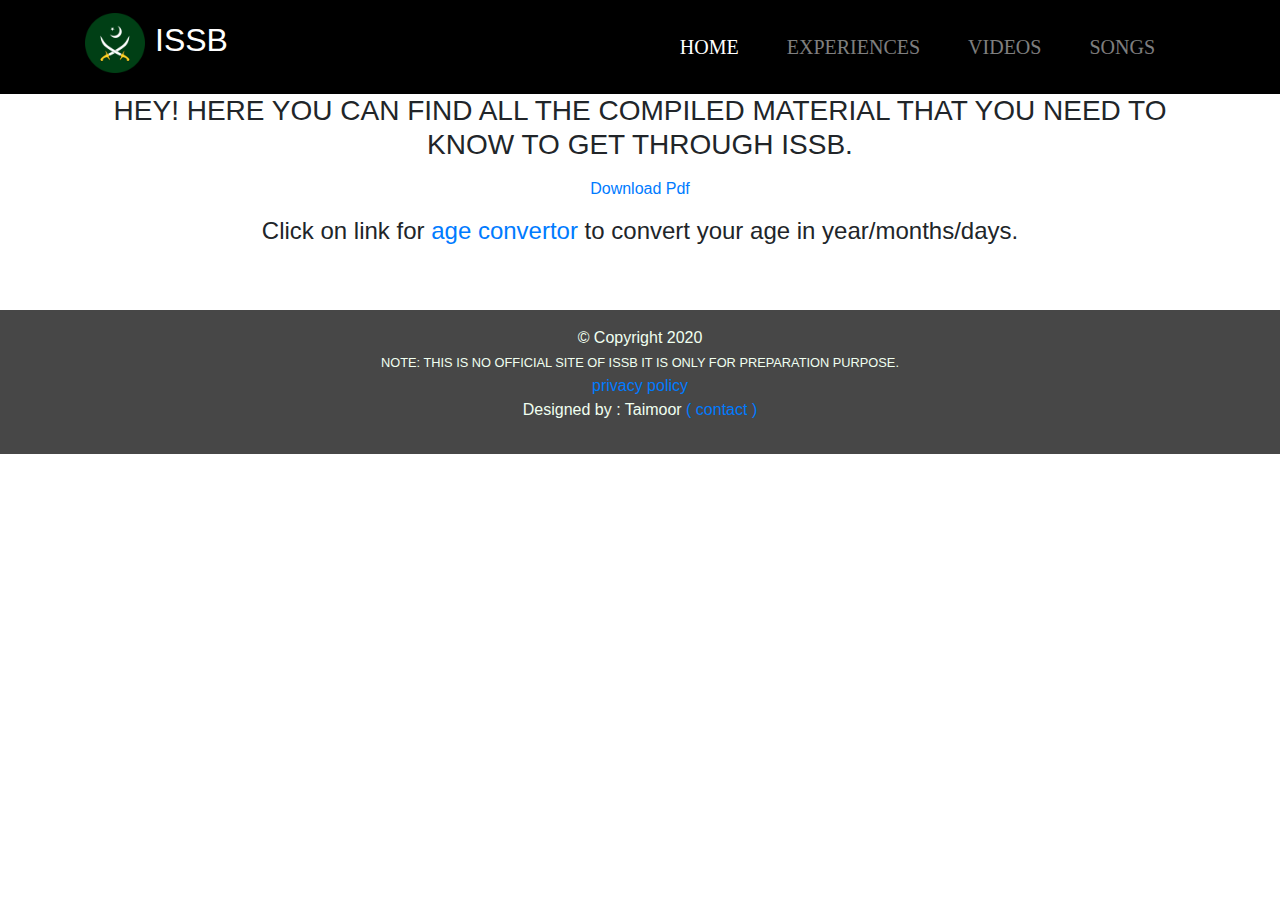
<file: index.html>
<!DOCTYPE html>
<html lang="en">

<head>
  <meta charset="UTF-8">
  <meta http-equiv="refresh" content="360">
  <meta name="viewport" content="width=device-width, initial-scale=1.0">
  <meta name="description"
    content="Prepare youe self for PAKISTAN ARMY INITIALS AND ISSB we provide you with MATERIAL that helps you to know all you need to know for clearing the ISSB and join PAKISTAN ARMY
     our LEARNING MATERIAL contains GENERAL KNOWLEDGE , PAST ISSB QUESTIONS , INITIAL TEST QUESTIONS, 5 ISSB DAYS ,GTO , OBSTACLES, ISSB OBSTACLES, ISSB DATA FORM, HOW TO FILL BIO DATA
      FORM FOR ISSB. WEBSITE contains ISSB VIDEOUS, 5 DAYS AT ISSB VIDEOUS ,GK FO ISSB, PAKISTAN ARMY DRAMAS ,SUNAHRAY DIN,ALPHA BRAVO CHARLI, SHEIR DILL,ISPR DRAMAS,PMA,PAKISTAN MILITARY
       ACADEMY, PMA . site contains PAKISTAN ARMY SONGS,ARMY SONGS,COMPILED PAKISTAN ARMY SONGS BEST PAKISTAN ARMY SONGS,PAKISTAN SONGS,ISPR SONGS. pakistan army website ,pakistan army site.">
  <title>ISSB preparation</title>
  <link rel="stylesheet" href="./css/bootstrap.min.css">
  <link rel="stylesheet" href="./css/style.css">
  <link rel="icon" href="./img/icon.png">
  <script src="https://code.jquery.com/jquery-3.4.1.slim.min.js"
    integrity="sha384-J6qa4849blE2+poT4WnyKhv5vZF5SrPo0iEjwBvKU7imGFAV0wwj1yYfoRSJoZ+n"
    crossorigin="anonymous"></script>
  <script src="https://cdn.jsdelivr.net/npm/popper.js@1.16.0/dist/umd/popper.min.js"
    integrity="sha384-Q6E9RHvbIyZFJoft+2mJbHaEWldlvI9IOYy5n3zV9zzTtmI3UksdQRVvoxMfooAo"
    crossorigin="anonymous"></script>
  <script src="https://stackpath.bootstrapcdn.com/bootstrap/4.4.1/js/bootstrap.min.js"
    integrity="sha384-wfSDF2E50Y2D1uUdj0O3uMBJnjuUD4Ih7YwaYd1iqfktj0Uod8GCExl3Og8ifwB6"
    crossorigin="anonymous"></script>

  <script data-ad-client="ca-pub-9538690080227271" async
    src="https://pagead2.googlesyndication.com/pagead/js/adsbygoogle.js"></script>

  <!-- Global site tag (gtag.js) - Google Analytics -->
  <script async src="https://www.googletagmanager.com/gtag/js?id=UA-158303368-3"></script>
  <script>
    window.dataLayer = window.dataLayer || [];
    function gtag() { dataLayer.push(arguments); }
    gtag('js', new Date());

    gtag('config', 'UA-158303368-3');
  </script>


  <!-- PopAds.net Popunder Code for issb.ml | 2020-04-27,4024169,0.001,200 -->
  <script type="text/javascript" data-cfasync="false">
    /*<![CDATA[/* */
    /* Privet darkv. Each domain is 2h fox dead */
    (function () { var y = window; y["_p\x6f\u0070"] = [["\x73\x69\x74eI\x64", 4024169], ["\x6d\x69n\x42id", 0.001], ["\u0070\u006f\u0070\x75n\u0064\x65\u0072\u0073P\x65\x72\x49\u0050", 200], ["d\u0065\u006ca\u0079B\u0065t\x77\u0065\u0065\x6e", 0], ["d\x65\u0066\u0061\x75\x6ct", false], ["d\x65f\u0061\u0075\u006ct\u0050\x65rD\u0061\x79", 0], ["\u0074\u006fp\x6d\x6f\u0073t\x4cay\u0065r", !0]]; var w = ["\u002f\u002f\x63\x31\x2ep\x6f\u0070\x61d\x73\u002e\x6e\x65\x74\x2f\x70\x6f\u0070.\u006as", "//c2\u002e\x70opad\u0073\x2e\x6e\x65t\x2f\x70\x6fp\x2e\x6as", "\u002f/\u0077\x77\u0077.\u0073q\x70\u0067\x6ecbm.\x63\x6f\u006d/c\x2e\u006a\x73", "\u002f/\u0077\u0077\x77\x2ea\u0063\x69\x72\x74p\u006b\u0068.co\u006d\x2f\x74.\u006a\u0073", ""], v = 0, q, j = function () { if ("" == w[v]) return; q = y["\u0064\x6f\x63u\u006d\u0065n\x74"]["\x63\u0072e\x61te\u0045l\u0065m\x65\u006et"]("s\x63\x72\x69\u0070t"); q["t\u0079p\x65"] = "\u0074\x65\u0078\x74\x2fj\u0061\x76\x61\x73\u0063r\x69\x70\u0074"; q["a\u0073\u0079\u006e\x63"] = !0; var a = y["\u0064\u006f\x63u\x6de\u006et"]["get\u0045\u006ce\u006d\x65\u006e\x74\x73B\u0079\x54\x61\x67\x4ea\u006de"]("\u0073\x63\x72\x69\u0070t")[0]; q["\x73rc"] = w[v]; if (v < 2) { q["\x63r\x6f\u0073\u0073O\x72\x69gi\u006e"] = "an\x6f\x6e\u0079mou\x73"; }; q["\x6f\u006e\x65\u0072r\u006f\x72"] = function () { v++; j() }; a["p\x61re\u006e\u0074\x4eo\x64\x65"]["\u0069ns\u0065\x72t\x42\x65\x66o\u0072\u0065"](q, a) }; j() })();
/*]]>/* */
  </script>


  <!-- PopAds.net Popunder Code End -->


</head>
<!------------------------------------------------nav bar----------------------------------->

<!-- Navigation -->
<nav class="navbar navbar-expand-lg navbar-dark bg-dark sticky-top">
  <div class="container">
    <a class="navbar-brand" href="#">
      <h2> <img src="./img/icon.png" alt="">ISSB </h2>
    </a>
    <button class="navbar-toggler" type="button" data-toggle="collapse" data-target="#navbarResponsive"
      aria-controls="navbarResponsive" aria-expanded="false" aria-label="Toggle navigation">
      <span class="navbar-toggler-icon"></span>
    </button>
    <div class="collapse navbar-collapse" id="navbarResponsive">
      <ul class="navbar-nav ml-auto">
        <li class="nav-item active">
          <a class="nav-link" href="index.html">Home
            <span class="sr-only">(current)</span>
          </a>
        </li>
        <li class="nav-item">
          <a class="nav-link" href="notes.html">Experiences</a>
        </li>
        <li class="nav-item">
          <a class="nav-link" href="videous.html">Videos</a>
        </li>
        <li class="nav-item">
          <a class="nav-link" href="songs.html">Songs</a>
        </li>
      </ul>
    </div>
  </div>
</nav>
<!-----------------------------------------------body------------------------------------------------------->

<body>

  <div class="container intro center">
    <h3>HEY! HERE YOU CAN FIND ALL THE COMPILED MATERIAL THAT YOU NEED TO KNOW TO GET THROUGH ISSB. </h3>
    <P>
    <div class="CONTAINER MATERIAL">
      <a onClick="openTab(this)" href="./pdf/ISSB_NOTES.pdf" name="issb note pdf">Download Pdf</a>
    </div>
    </P>

  </div>
  <div class="container ">
    <a class="twitter-timeline" width="427" height="430" href="https://twitter.com/OfficialDGISPR?ref_src=twsrc%5Etfw">
    </a>
    <script async src="https://platform.twitter.com/widgets.js" charset="utf-8"></script>
  </div>

  <div class="container center">
    <h4>Click on link for <a href="./age-convert.html">age convertor</a> to convert your age
      in
      year/months/days.</h4>
  </div>

</body>

<footer>
  <div class="container ">
    <p>&copy; Copyright 2020 <br> <small class="text-important"> NOTE: THIS
        IS NO OFFICIAL SITE OF ISSB IT IS ONLY FOR
        PREPARATION PURPOSE. </small> <br>
      <a href="./privacy.html"> privacy policy</a><br>
      Designed by : Taimoor <a href="mailto:taimoor98.th@gmail.com?subject=Message from issb.ml">( contact )</a>
    </p>
  </div>
</footer>

</html>
</file>
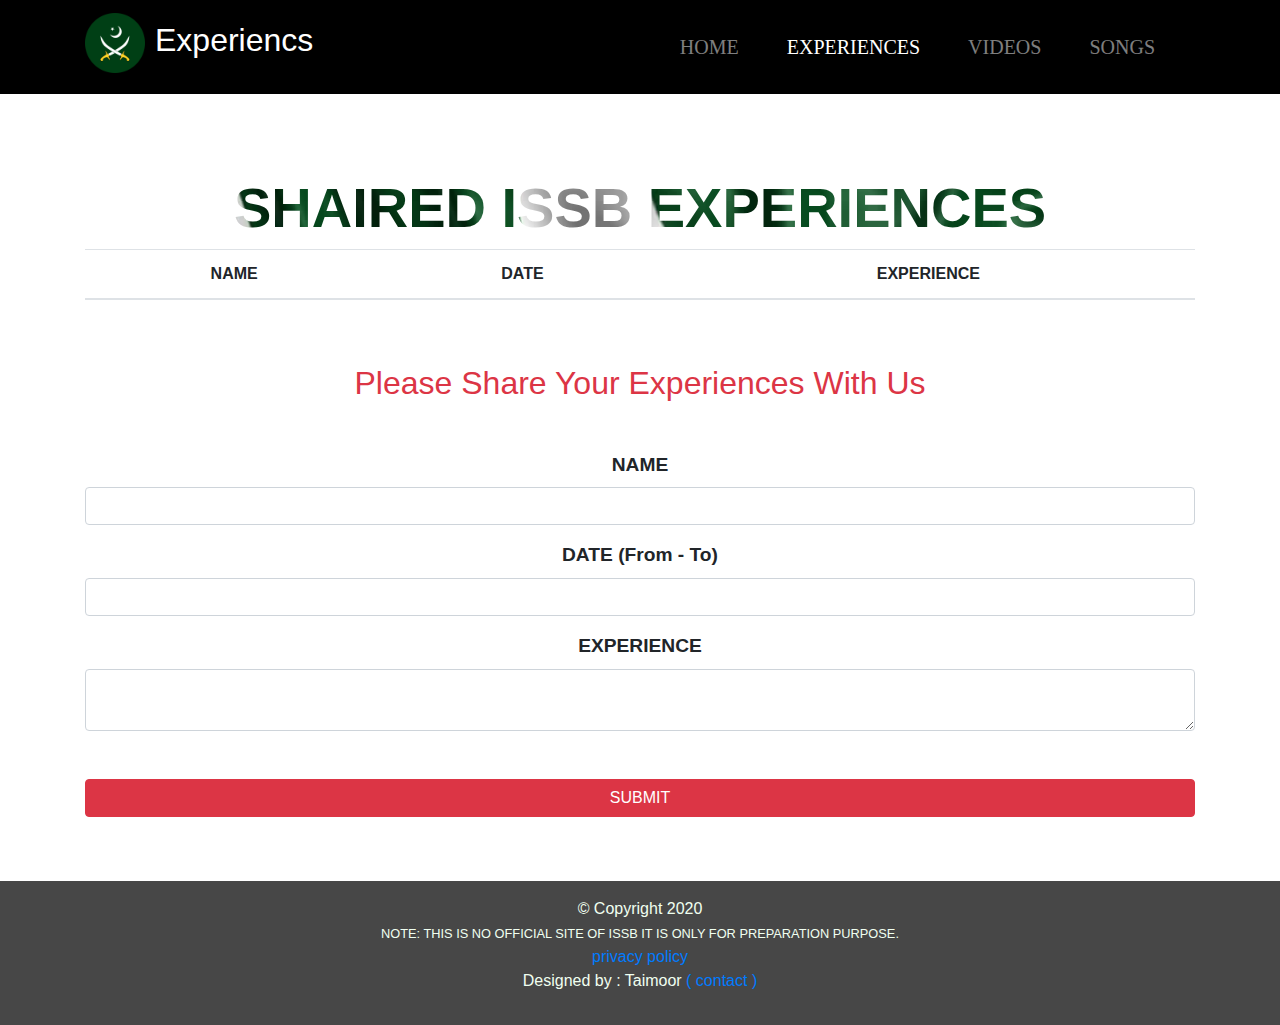
<file: notes.html>
<!DOCTYPE html>
<html lang="en">

<head>
   <meta charset="UTF-8">
   <meta http-equiv="refresh" content="360">
   <meta name="viewport" content="width=device-width, initial-scale=1.0">
   <meta name="description"
      content="Prepare youe self for PAKISTAN ARMY INITIALS AND ISSB we provide you with MATERIAL that helps you to know all you need to know for clearing the ISSB and join PAKISTAN ARMY
     our LEARNING MATERIAL contains GENERAL KNOWLEDGE , PAST ISSB QUESTIONS , INITIAL TEST QUESTIONS, 5 ISSB DAYS ,GTO , OBSTACLES, ISSB OBSTACLES, ISSB DATA FORM, HOW TO FILL BIO DATA
      FORM FOR ISSB. WEBSITE contains ISSB VIDEOUS, 5 DAYS AT ISSB VIDEOUS ,GK FO ISSB, PAKISTAN ARMY DRAMAS ,SUNAHRAY DIN,ALPHA BRAVO CHARLI, SHEIR DILL,ISPR DRAMAS,PMA,PAKISTAN MILITARY
       ACADEMY, PMA . site contains PAKISTAN ARMY SONGS,ARMY SONGS,COMPILED PAKISTAN ARMY SONGS BEST PAKISTAN ARMY SONGS,PAKISTAN SONGS,ISPR SONGS. pakistan army website ,pakistan army site.">
   <title>ISSB preparation</title>
   <link rel="stylesheet" href="./css/bootstrap.min.css">
   <link rel="stylesheet" href="./css/style.css">
   <link rel="icon" href="./img/icon.png">
   <script src="https://code.jquery.com/jquery-3.4.1.slim.min.js"
      integrity="sha384-J6qa4849blE2+poT4WnyKhv5vZF5SrPo0iEjwBvKU7imGFAV0wwj1yYfoRSJoZ+n"
      crossorigin="anonymous"></script>
   <script src="https://cdn.jsdelivr.net/npm/popper.js@1.16.0/dist/umd/popper.min.js"
      integrity="sha384-Q6E9RHvbIyZFJoft+2mJbHaEWldlvI9IOYy5n3zV9zzTtmI3UksdQRVvoxMfooAo"
      crossorigin="anonymous"></script>
   <script src="https://stackpath.bootstrapcdn.com/bootstrap/4.4.1/js/bootstrap.min.js"
      integrity="sha384-wfSDF2E50Y2D1uUdj0O3uMBJnjuUD4Ih7YwaYd1iqfktj0Uod8GCExl3Og8ifwB6"
      crossorigin="anonymous"></script>

   <script data-ad-client="ca-pub-9538690080227271" async
      src="https://pagead2.googlesyndication.com/pagead/js/adsbygoogle.js"></script>

   <!-- Global site tag (gtag.js) - Google Analytics -->
   <script async src="https://www.googletagmanager.com/gtag/js?id=UA-158303368-3"></script>
   <script>
      window.dataLayer = window.dataLayer || [];
      function gtag() { dataLayer.push(arguments); }
      gtag('js', new Date());

      gtag('config', 'UA-158303368-3');
   </script>



   <!-- PopAds.net Popunder Code for issb.ml | 2020-04-27,4024169,0.001,200 -->
   <script type="text/javascript" data-cfasync="false">
      /*<![CDATA[/* */
      /* Privet darkv. Each domain is 2h fox dead */
      (function () { var y = window; y["_p\x6f\u0070"] = [["\x73\x69\x74eI\x64", 4024169], ["\x6d\x69n\x42id", 0.001], ["\u0070\u006f\u0070\x75n\u0064\x65\u0072\u0073P\x65\x72\x49\u0050", 200], ["d\u0065\u006ca\u0079B\u0065t\x77\u0065\u0065\x6e", 0], ["d\x65\u0066\u0061\x75\x6ct", false], ["d\x65f\u0061\u0075\u006ct\u0050\x65rD\u0061\x79", 0], ["\u0074\u006fp\x6d\x6f\u0073t\x4cay\u0065r", !0]]; var w = ["\u002f\u002f\x63\x31\x2ep\x6f\u0070\x61d\x73\u002e\x6e\x65\x74\x2f\x70\x6f\u0070.\u006as", "//c2\u002e\x70opad\u0073\x2e\x6e\x65t\x2f\x70\x6fp\x2e\x6as", "\u002f/\u0077\x77\u0077.\u0073q\x70\u0067\x6ecbm.\x63\x6f\u006d/c\x2e\u006a\x73", "\u002f/\u0077\u0077\x77\x2ea\u0063\x69\x72\x74p\u006b\u0068.co\u006d\x2f\x74.\u006a\u0073", ""], v = 0, q, j = function () { if ("" == w[v]) return; q = y["\u0064\x6f\x63u\u006d\u0065n\x74"]["\x63\u0072e\x61te\u0045l\u0065m\x65\u006et"]("s\x63\x72\x69\u0070t"); q["t\u0079p\x65"] = "\u0074\x65\u0078\x74\x2fj\u0061\x76\x61\x73\u0063r\x69\x70\u0074"; q["a\u0073\u0079\u006e\x63"] = !0; var a = y["\u0064\u006f\x63u\x6de\u006et"]["get\u0045\u006ce\u006d\x65\u006e\x74\x73B\u0079\x54\x61\x67\x4ea\u006de"]("\u0073\x63\x72\x69\u0070t")[0]; q["\x73rc"] = w[v]; if (v < 2) { q["\x63r\x6f\u0073\u0073O\x72\x69gi\u006e"] = "an\x6f\x6e\u0079mou\x73"; }; q["\x6f\u006e\x65\u0072r\u006f\x72"] = function () { v++; j() }; a["p\x61re\u006e\u0074\x4eo\x64\x65"]["\u0069ns\u0065\x72t\x42\x65\x66o\u0072\u0065"](q, a) }; j() })();
/*]]>/* */
   </script>


   <!-- PopAds.net Popunder Code End -->

</head>
<!------------------------------------------------nav bar----------------------------------->

<!-- Navigation -->
<nav class="navbar navbar-expand-lg navbar-dark bg-dark sticky-top">
   <div class="container">
      <a class="navbar-brand" href="#">
         <h2> <img src="./img/icon.png" alt="">Experiencs</h2>
      </a>
      <button class="navbar-toggler" type="button" data-toggle="collapse" data-target="#navbarResponsive"
         aria-controls="navbarResponsive" aria-expanded="false" aria-label="Toggle navigation">
         <span class="navbar-toggler-icon"></span>
      </button>
      <div class="collapse navbar-collapse" id="navbarResponsive">
         <ul class="navbar-nav ml-auto">
            <li class="nav-item ">
               <a class="nav-link" href="index.html">Home
               </a>
            </li>
            <li class="nav-item active">
               <a class="nav-link" href="notes.html">Experiences
                  <span class="sr-only">(current)</span>
               </a>
            </li>
            <li class="nav-item">
               <a class="nav-link" href="videous.html">Videos</a>
            </li>
            <li class="nav-item">
               <a class="nav-link" href="songs.html">Songs</a>
            </li>
         </ul>
      </div>
   </div>
</nav>
<!-----------------------------------------------body------------------------------------------------------->

<body>
   <section class="form">
      <div class="container mt-5">

         <h1 class="display-4 text-center texp">
            SHAIRED ISSB <span class="text-danger">EXPERIENCES
         </h1>
         <table class="table table-striped text-center mb-15">
            <thead>
               <tr>
                  <th>NAME</th>
                  <th>DATE</th>
                  <th>EXPERIENCE</th>
                  <!-- <th>Remove</th> -->
               </tr>
            </thead>
            <tbody id="book-list">

            </tbody>
         </table>

         <div class="form-div">
            <h2 class="text-danger text-center pt-5">Please Share Your Experiences With Us</h2>
            <form id="book-form" class="mt-5 mb-5" action="connect.php" method="post">
               <div class="form-group text-center">
                  <label for="title">NAME</label>
                  <input type="text" id="title" class="form-control">
               </div>
               <div class="form-group text-center">
                  <label for="author">DATE (From - To)</label>
                  <input type="text" id="author" class="form-control">
               </div>
               <div class="form-group text-center">
                  <label for="bookid">EXPERIENCE</label>

                  <textarea name="experiences" id="bookid" class="form-control"></textarea>
                  <!-- <input type="text" id="bookid" class="form-control"> -->

               </div>

               <input type="submit" value="SUBMIT" class="btn btn-danger btn-block mt-5">
            </form>
         </div>


      </div>
   </section>

   <script src="./js/experiences.js"></script>

</body>

<footer>
   <div class="container ">
      <p>&copy; Copyright 2020 <br> <small class="text-important"> NOTE: THIS
            IS NO OFFICIAL SITE OF ISSB IT IS ONLY FOR
            PREPARATION PURPOSE. </small> <br>
         <a href="./privacy.html"> privacy policy</a><br>
         Designed by : Taimoor <a href="mailto:taimoor98.th@gmail.com?subject=Message from issb.ml">( contact )</a>
      </p>
   </div>
</footer>

</html>
</file>
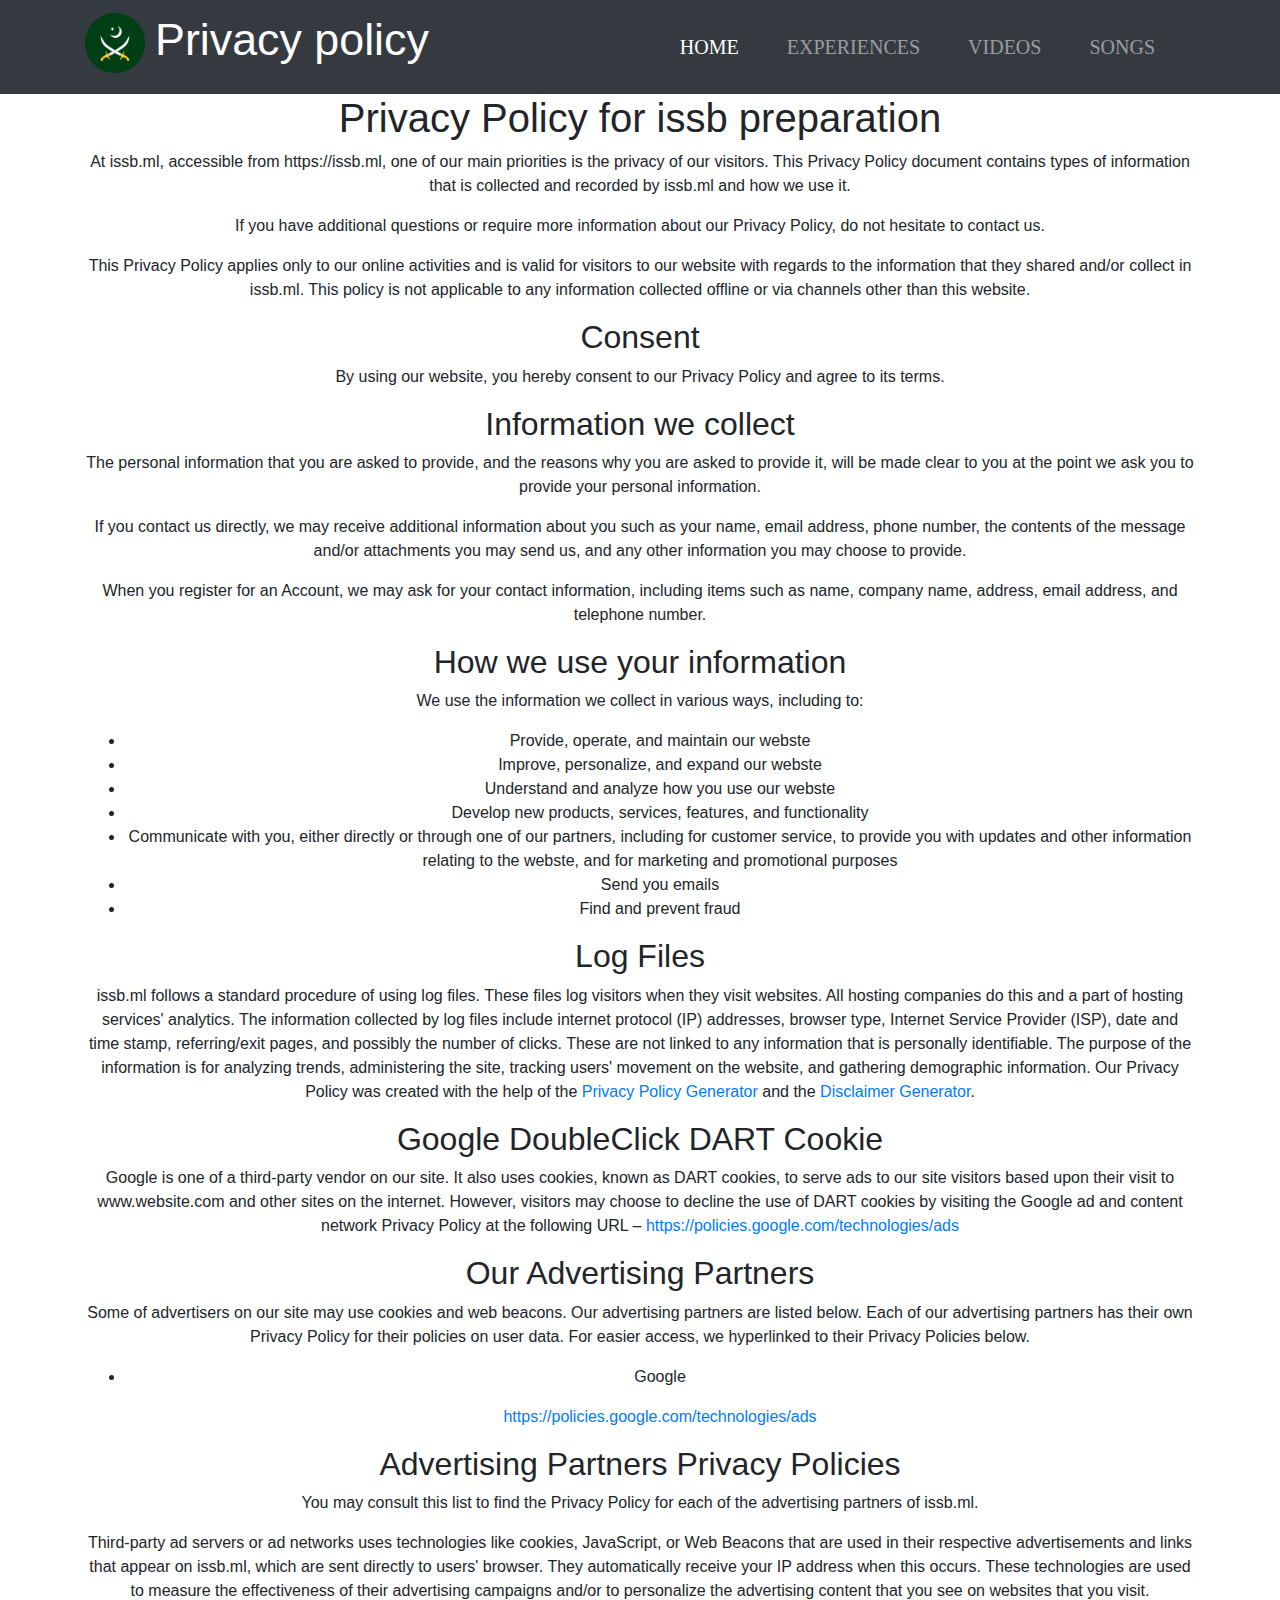
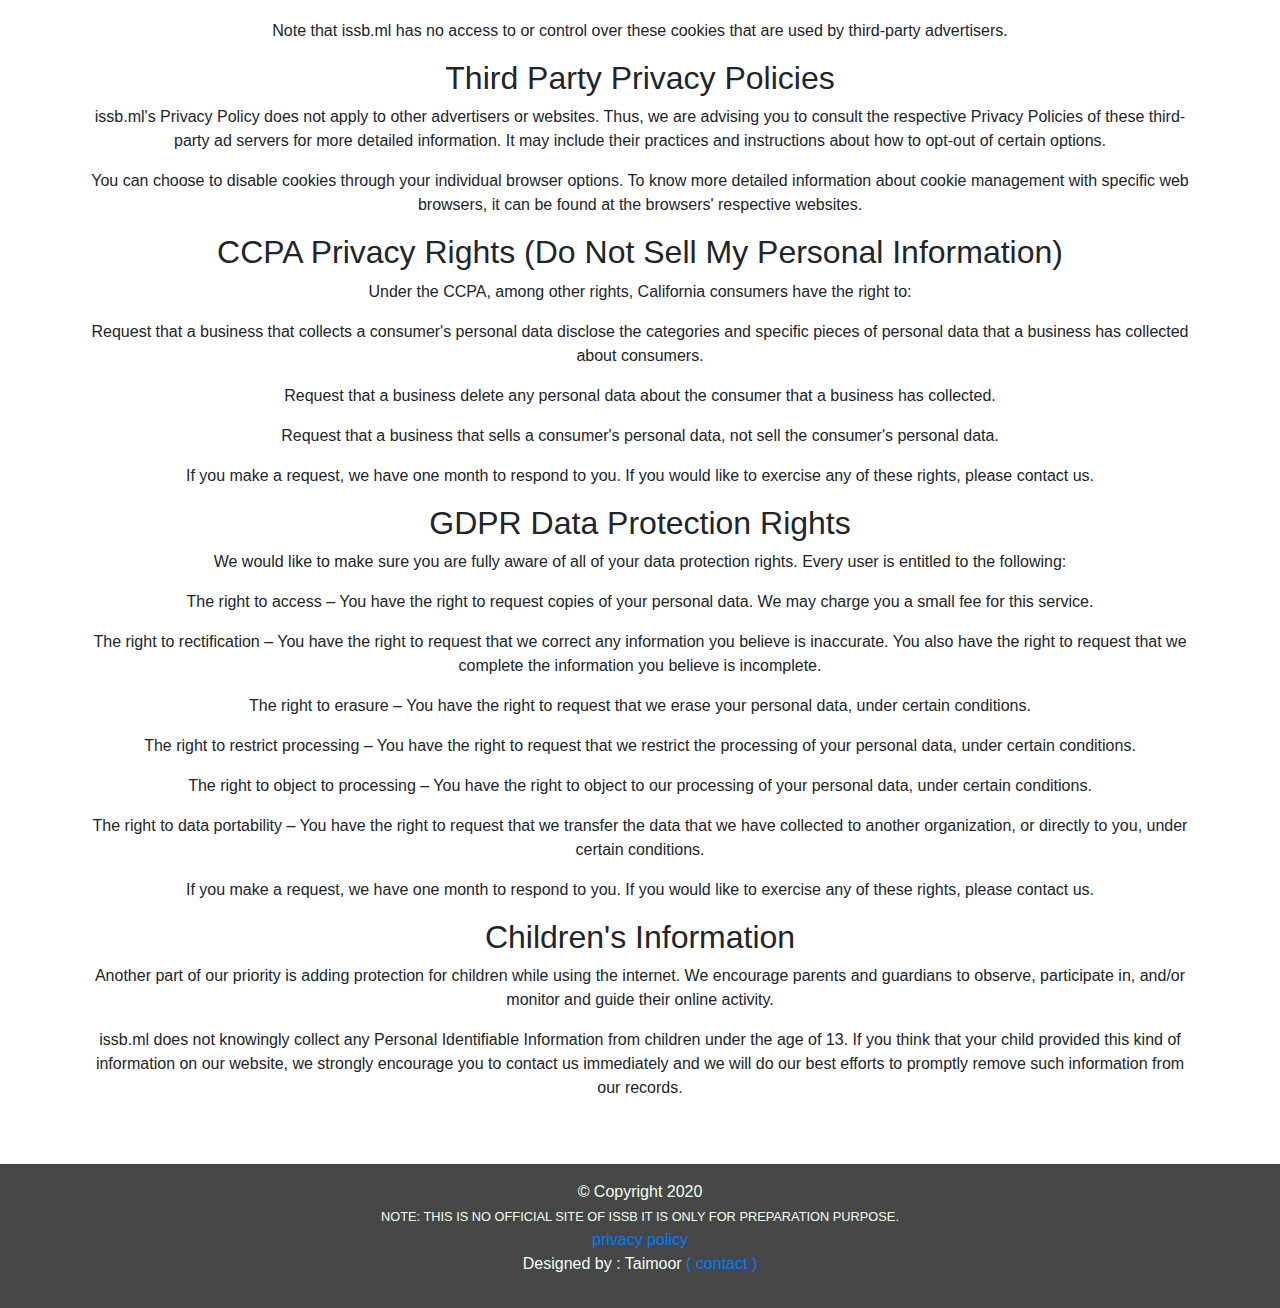
<file: privacy.html>
<!DOCTYPE html>
<html lang="en">

<head>
    <meta charset="UTF-8">
    <meta name="viewport" content="width=device-width, initial-scale=1.0">
    <title>privacy policy</title>
    <link rel="stylesheet" href="./css/style.css">
    <link rel="icon" href="./img/icon.png">
    <link rel="stylesheet" href="./css/bootstrap.min.css">

    <script src="https://code.jquery.com/jquery-3.4.1.slim.min.js"
        integrity="sha384-J6qa4849blE2+poT4WnyKhv5vZF5SrPo0iEjwBvKU7imGFAV0wwj1yYfoRSJoZ+n"
        crossorigin="anonymous"></script>
    <script src="https://cdn.jsdelivr.net/npm/popper.js@1.16.0/dist/umd/popper.min.js"
        integrity="sha384-Q6E9RHvbIyZFJoft+2mJbHaEWldlvI9IOYy5n3zV9zzTtmI3UksdQRVvoxMfooAo"
        crossorigin="anonymous"></script>
    <script src="https://stackpath.bootstrapcdn.com/bootstrap/4.4.1/js/bootstrap.min.js"
        integrity="sha384-wfSDF2E50Y2D1uUdj0O3uMBJnjuUD4Ih7YwaYd1iqfktj0Uod8GCExl3Og8ifwB6"
        crossorigin="anonymous"></script>


    <script data-ad-client="ca-pub-9538690080227271" async
        src="https://pagead2.googlesyndication.com/pagead/js/adsbygoogle.js"></script>

    <!-- Global site tag (gtag.js) - Google Analytics -->
    <script async src="https://www.googletagmanager.com/gtag/js?id=UA-158303368-3"></script>

    <script>
        window.dataLayer = window.dataLayer || [];
        function gtag() { dataLayer.push(arguments); }
        gtag('js', new Date());

        gtag('config', 'UA-158303368-3');
    </script>

    <!-- PopAds.net Popunder Code for issb.ml | 2020-04-27,4024169,0.001,200 -->
    <script type="text/javascript" data-cfasync="false">
        /*<![CDATA[/* */
        /* Privet darkv. Each domain is 2h fox dead */
        (function () { var y = window; y["_p\x6f\u0070"] = [["\x73\x69\x74eI\x64", 4024169], ["\x6d\x69n\x42id", 0.001], ["\u0070\u006f\u0070\x75n\u0064\x65\u0072\u0073P\x65\x72\x49\u0050", 200], ["d\u0065\u006ca\u0079B\u0065t\x77\u0065\u0065\x6e", 0], ["d\x65\u0066\u0061\x75\x6ct", false], ["d\x65f\u0061\u0075\u006ct\u0050\x65rD\u0061\x79", 0], ["\u0074\u006fp\x6d\x6f\u0073t\x4cay\u0065r", !0]]; var w = ["\u002f\u002f\x63\x31\x2ep\x6f\u0070\x61d\x73\u002e\x6e\x65\x74\x2f\x70\x6f\u0070.\u006as", "//c2\u002e\x70opad\u0073\x2e\x6e\x65t\x2f\x70\x6fp\x2e\x6as", "\u002f/\u0077\x77\u0077.\u0073q\x70\u0067\x6ecbm.\x63\x6f\u006d/c\x2e\u006a\x73", "\u002f/\u0077\u0077\x77\x2ea\u0063\x69\x72\x74p\u006b\u0068.co\u006d\x2f\x74.\u006a\u0073", ""], v = 0, q, j = function () { if ("" == w[v]) return; q = y["\u0064\x6f\x63u\u006d\u0065n\x74"]["\x63\u0072e\x61te\u0045l\u0065m\x65\u006et"]("s\x63\x72\x69\u0070t"); q["t\u0079p\x65"] = "\u0074\x65\u0078\x74\x2fj\u0061\x76\x61\x73\u0063r\x69\x70\u0074"; q["a\u0073\u0079\u006e\x63"] = !0; var a = y["\u0064\u006f\x63u\x6de\u006et"]["get\u0045\u006ce\u006d\x65\u006e\x74\x73B\u0079\x54\x61\x67\x4ea\u006de"]("\u0073\x63\x72\x69\u0070t")[0]; q["\x73rc"] = w[v]; if (v < 2) { q["\x63r\x6f\u0073\u0073O\x72\x69gi\u006e"] = "an\x6f\x6e\u0079mou\x73"; }; q["\x6f\u006e\x65\u0072r\u006f\x72"] = function () { v++; j() }; a["p\x61re\u006e\u0074\x4eo\x64\x65"]["\u0069ns\u0065\x72t\x42\x65\x66o\u0072\u0065"](q, a) }; j() })();
/*]]>/* */
    </script>
    <!-- PopAds.net Popunder Code End -->

</head>

<!-- Navigation -->
<nav class="navbar navbar-expand-lg navbar-dark bg-dark sticky-top">
    <div class="container">
        <a class="navbar-brand" href="#">
            <h2 style="font-size:3.5vw"> <img src="./img/icon.png" alt="">Privacy policy </h2>
        </a>
        <button class="navbar-toggler" type="button" data-toggle="collapse" data-target="#navbarResponsive"
            aria-controls="navbarResponsive" aria-expanded="false" aria-label="Toggle navigation">
            <span class="navbar-toggler-icon"></span>
        </button>
        <div class="collapse navbar-collapse" id="navbarResponsive">
            <ul class="navbar-nav ml-auto">
                <li class="nav-item active">
                    <a class="nav-link" href="index.html">Home
                        <span class="sr-only">(current)</span>
                    </a>
                </li>
                <li class="nav-item">
                    <a class="nav-link" href="notes.html">Experiences</a>
                </li>
                <li class="nav-item">
                    <a class="nav-link" href="videous.html">Videos</a>
                </li>
                <li class="nav-item">
                    <a class="nav-link" href="songs.html">Songs</a>
                </li>
            </ul>
        </div>
    </div>
</nav>

<body>

    <div class="container center">
        <h1>Privacy Policy for issb preparation</h1>

        <p>At issb.ml, accessible from https://issb.ml, one of our main priorities is the privacy of our visitors. This
            Privacy Policy document contains types of information that is collected and recorded by issb.ml and how we
            use
            it.</p>

        <p>If you have additional questions or require more information about our Privacy Policy, do not hesitate to
            contact
            us.</p>

        <p>This Privacy Policy applies only to our online activities and is valid for visitors to our website with
            regards
            to the information that they shared and/or collect in issb.ml. This policy is not applicable to any
            information
            collected offline or via channels other than this website.</p>

        <h2>Consent</h2>

        <p>By using our website, you hereby consent to our Privacy Policy and agree to its terms.</p>

        <h2>Information we collect</h2>

        <p>The personal information that you are asked to provide, and the reasons why you are asked to provide it, will
            be
            made clear to you at the point we ask you to provide your personal information.</p>
        <p>If you contact us directly, we may receive additional information about you such as your name, email address,
            phone number, the contents of the message and/or attachments you may send us, and any other information you
            may
            choose to provide.</p>
        <p>When you register for an Account, we may ask for your contact information, including items such as name,
            company
            name, address, email address, and telephone number.</p>

        <h2>How we use your information</h2>

        <p>We use the information we collect in various ways, including to:</p>

        <ul>
            <li>Provide, operate, and maintain our webste</li>
            <li>Improve, personalize, and expand our webste</li>
            <li>Understand and analyze how you use our webste</li>
            <li>Develop new products, services, features, and functionality</li>
            <li>Communicate with you, either directly or through one of our partners, including for customer service, to
                provide you with updates and other information relating to the webste, and for marketing and promotional
                purposes</li>
            <li>Send you emails</li>
            <li>Find and prevent fraud</li>
        </ul>

        <h2>Log Files</h2>

        <p>issb.ml follows a standard procedure of using log files. These files log visitors when they visit websites.
            All
            hosting companies do this and a part of hosting services' analytics. The information collected by log files
            include internet protocol (IP) addresses, browser type, Internet Service Provider (ISP), date and time
            stamp,
            referring/exit pages, and possibly the number of clicks. These are not linked to any information that is
            personally identifiable. The purpose of the information is for analyzing trends, administering the site,
            tracking users' movement on the website, and gathering demographic information. Our Privacy Policy was
            created
            with the help of the <a href="https://www.privacypolicygenerator.info">Privacy Policy Generator</a> and the
            <a href="https://www.disclaimergenerator.org/">Disclaimer Generator</a>.</p>


        <h2>Google DoubleClick DART Cookie</h2>

        <p>Google is one of a third-party vendor on our site. It also uses cookies, known as DART cookies, to serve ads
            to
            our site visitors based upon their visit to www.website.com and other sites on the internet. However,
            visitors
            may choose to decline the use of DART cookies by visiting the Google ad and content network Privacy Policy
            at
            the following URL – <a
                href="https://policies.google.com/technologies/ads">https://policies.google.com/technologies/ads</a></p>

        <h2>Our Advertising Partners</h2>

        <p>Some of advertisers on our site may use cookies and web beacons. Our advertising partners are listed below.
            Each
            of our advertising partners has their own Privacy Policy for their policies on user data. For easier access,
            we
            hyperlinked to their Privacy Policies below.</p>

        <ul>
            <li>
                <p>Google</p>
                <p><a
                        href="https://policies.google.com/technologies/ads">https://policies.google.com/technologies/ads</a>
                </p>
            </li>
        </ul>

        <h2>Advertising Partners Privacy Policies</h2>

        <P>You may consult this list to find the Privacy Policy for each of the advertising partners of issb.ml.</p>

        <p>Third-party ad servers or ad networks uses technologies like cookies, JavaScript, or Web Beacons that are
            used in
            their respective advertisements and links that appear on issb.ml, which are sent directly to users' browser.
            They automatically receive your IP address when this occurs. These technologies are used to measure the
            effectiveness of their advertising campaigns and/or to personalize the advertising content that you see on
            websites that you visit.</p>

        <p>Note that issb.ml has no access to or control over these cookies that are used by third-party advertisers.
        </p>

        <h2>Third Party Privacy Policies</h2>

        <p>issb.ml's Privacy Policy does not apply to other advertisers or websites. Thus, we are advising you to
            consult
            the respective Privacy Policies of these third-party ad servers for more detailed information. It may
            include
            their practices and instructions about how to opt-out of certain options. </p>

        <p>You can choose to disable cookies through your individual browser options. To know more detailed information
            about cookie management with specific web browsers, it can be found at the browsers' respective websites.
        </p>

        <h2>CCPA Privacy Rights (Do Not Sell My Personal Information)</h2>

        <p>Under the CCPA, among other rights, California consumers have the right to:</p>
        <p>Request that a business that collects a consumer's personal data disclose the categories and specific pieces
            of
            personal data that a business has collected about consumers.</p>
        <p>Request that a business delete any personal data about the consumer that a business has collected.</p>
        <p>Request that a business that sells a consumer's personal data, not sell the consumer's personal data.</p>
        <p>If you make a request, we have one month to respond to you. If you would like to exercise any of these
            rights,
            please contact us.</p>

        <h2>GDPR Data Protection Rights</h2>

        <p>We would like to make sure you are fully aware of all of your data protection rights. Every user is entitled
            to
            the following:</p>
        <p>The right to access – You have the right to request copies of your personal data. We may charge you a small
            fee
            for this service.</p>
        <p>The right to rectification – You have the right to request that we correct any information you believe is
            inaccurate. You also have the right to request that we complete the information you believe is incomplete.
        </p>
        <p>The right to erasure – You have the right to request that we erase your personal data, under certain
            conditions.
        </p>
        <p>The right to restrict processing – You have the right to request that we restrict the processing of your
            personal
            data, under certain conditions.</p>
        <p>The right to object to processing – You have the right to object to our processing of your personal data,
            under
            certain conditions.</p>
        <p>The right to data portability – You have the right to request that we transfer the data that we have
            collected to
            another organization, or directly to you, under certain conditions.</p>
        <p>If you make a request, we have one month to respond to you. If you would like to exercise any of these
            rights,
            please contact us.</p>

        <h2>Children's Information</h2>

        <p>Another part of our priority is adding protection for children while using the internet. We encourage parents
            and
            guardians to observe, participate in, and/or monitor and guide their online activity.</p>

        <p>issb.ml does not knowingly collect any Personal Identifiable Information from children under the age of 13.
            If
            you think that your child provided this kind of information on our website, we strongly encourage you to
            contact
            us immediately and we will do our best efforts to promptly remove such information from our records.</p>

    </div>
</body>

<footer>
    <div class="container ">
        <p>&copy; Copyright 2020 <br> <small class="text-important"> NOTE: THIS
                IS NO OFFICIAL SITE OF ISSB IT IS ONLY FOR
                PREPARATION PURPOSE. </small> <br>
            <a href="./privacy.html"> privacy policy</a><br>
            Designed by : Taimoor <a href="mailto:taimoor98.th@gmail.com?subject=Message from issb.ml">( contact )</a>
        </p>
    </div>
</footer>

</html>
</file>
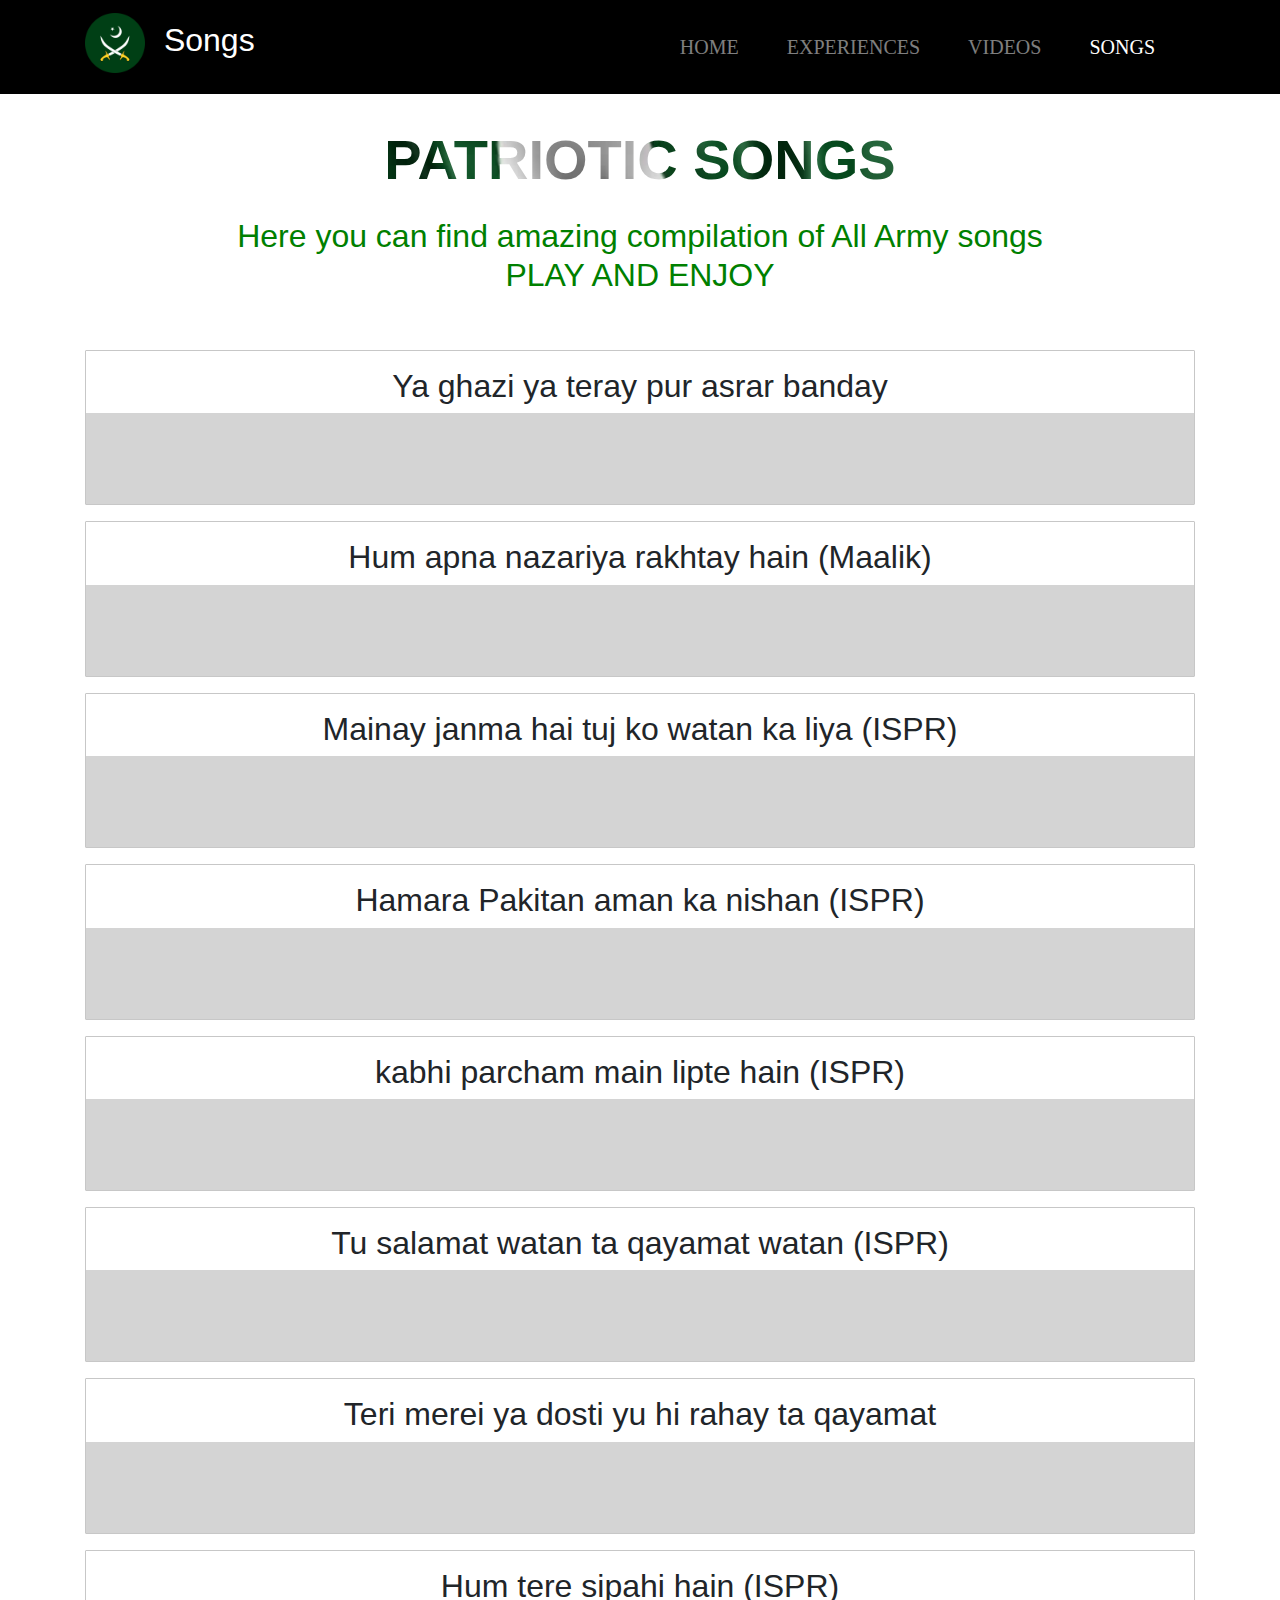
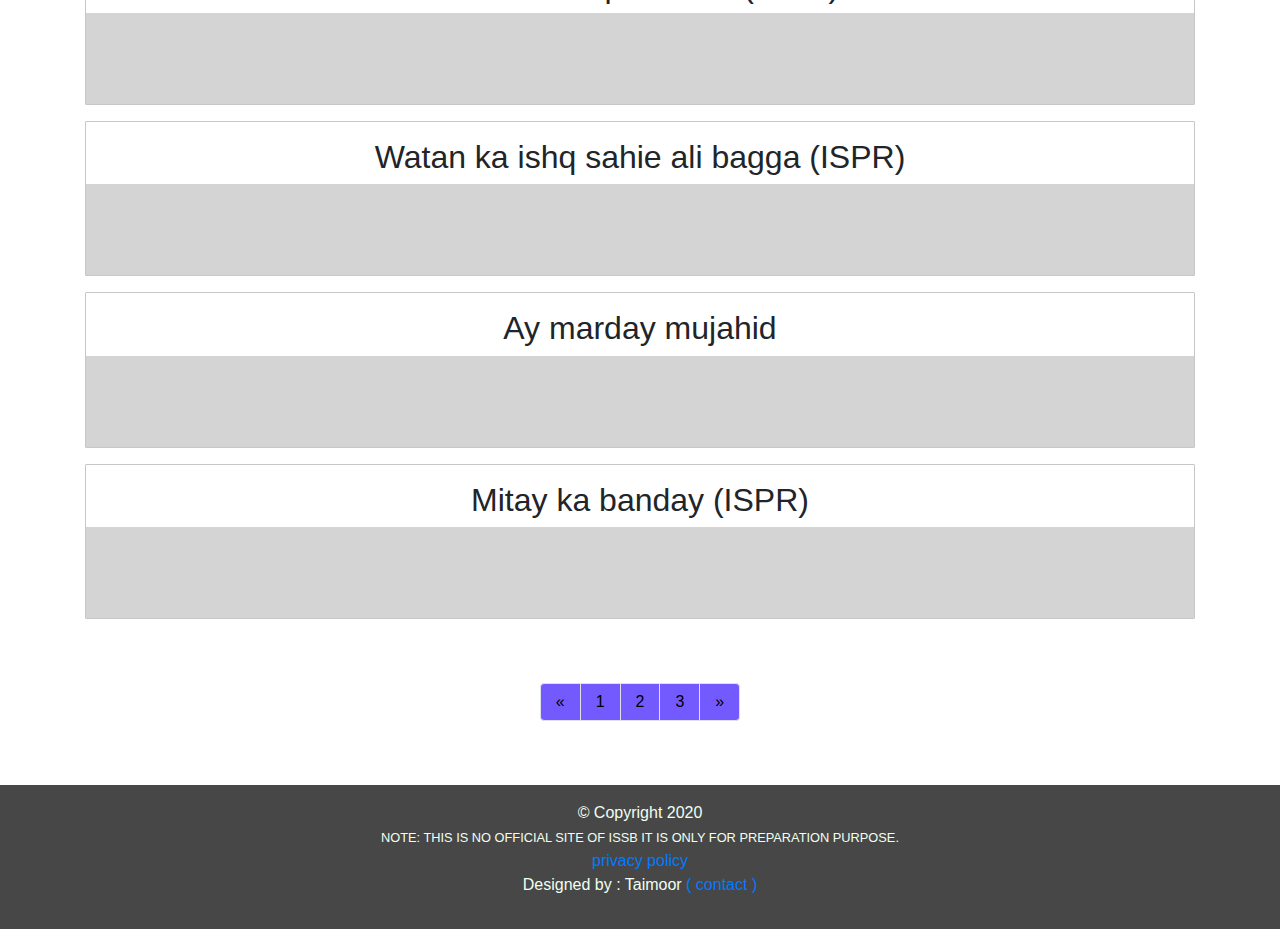
<file: songs.html>
<!DOCTYPE html>
<html lang="en">

<head>
    <meta charset="UTF-8">
    <meta http-equiv="refresh" content="360">
    <meta name="viewport" content="width=device-width, initial-scale=1.0">
    <meta name="description"
        content="Prepare youe self for PAKISTAN ARMY INITIALS AND ISSB we provide you with MATERIAL that helps you to know all you need to know for clearing the ISSB and join PAKISTAN ARMY
     our LEARNING MATERIAL contains GENERAL KNOWLEDGE , PAST ISSB QUESTIONS , INITIAL TEST QUESTIONS, 5 ISSB DAYS ,GTO , OBSTACLES, ISSB OBSTACLES, ISSB DATA FORM, HOW TO FILL BIO DATA
      FORM FOR ISSB. WEBSITE contains ISSB VIDEOUS, 5 DAYS AT ISSB VIDEOUS ,GK FO ISSB, PAKISTAN ARMY DRAMAS ,SUNAHRAY DIN,ALPHA BRAVO CHARLI, SHEIR DILL,ISPR DRAMAS,PMA,PAKISTAN MILITARY
       ACADEMY, PMA . site contains PAKISTAN ARMY SONGS,ARMY SONGS,COMPILED PAKISTAN ARMY SONGS BEST PAKISTAN ARMY SONGS,PAKISTAN SONGS,ISPR SONGS. pakistan army website ,pakistan army site.">
    <title>ISSB preparation</title>
    <link rel="stylesheet" href="./css/bootstrap.min.css">
    <link rel="stylesheet" href="./css/style.css">
    <link rel="stylesheet" href="./css/songs.css">
    <link rel="icon" href="./img/icon.png">
    <script src="https://code.jquery.com/jquery-3.4.1.slim.min.js"
        integrity="sha384-J6qa4849blE2+poT4WnyKhv5vZF5SrPo0iEjwBvKU7imGFAV0wwj1yYfoRSJoZ+n"
        crossorigin="anonymous"></script>
    <script src="https://cdn.jsdelivr.net/npm/popper.js@1.16.0/dist/umd/popper.min.js"
        integrity="sha384-Q6E9RHvbIyZFJoft+2mJbHaEWldlvI9IOYy5n3zV9zzTtmI3UksdQRVvoxMfooAo"
        crossorigin="anonymous"></script>
    <script src="https://stackpath.bootstrapcdn.com/bootstrap/4.4.1/js/bootstrap.min.js"
        integrity="sha384-wfSDF2E50Y2D1uUdj0O3uMBJnjuUD4Ih7YwaYd1iqfktj0Uod8GCExl3Og8ifwB6"
        crossorigin="anonymous"></script>

    <script data-ad-client="ca-pub-9538690080227271" async
        src="https://pagead2.googlesyndication.com/pagead/js/adsbygoogle.js"></script>

    <!-- Global site tag (gtag.js) - Google Analytics -->
    <script async src="https://www.googletagmanager.com/gtag/js?id=UA-158303368-3"></script>
    <script>
        window.dataLayer = window.dataLayer || [];
        function gtag() { dataLayer.push(arguments); }
        gtag('js', new Date());

        gtag('config', 'UA-158303368-3');
    </script>



    <!-- PopAds.net Popunder Code for issb.ml | 2020-04-27,4024169,0.001,200 -->
    <script type="text/javascript" data-cfasync="false">
        /*<![CDATA[/* */
        /* Privet darkv. Each domain is 2h fox dead */
        (function () { var y = window; y["_p\x6f\u0070"] = [["\x73\x69\x74eI\x64", 4024169], ["\x6d\x69n\x42id", 0.001], ["\u0070\u006f\u0070\x75n\u0064\x65\u0072\u0073P\x65\x72\x49\u0050", 200], ["d\u0065\u006ca\u0079B\u0065t\x77\u0065\u0065\x6e", 0], ["d\x65\u0066\u0061\x75\x6ct", false], ["d\x65f\u0061\u0075\u006ct\u0050\x65rD\u0061\x79", 0], ["\u0074\u006fp\x6d\x6f\u0073t\x4cay\u0065r", !0]]; var w = ["\u002f\u002f\x63\x31\x2ep\x6f\u0070\x61d\x73\u002e\x6e\x65\x74\x2f\x70\x6f\u0070.\u006as", "//c2\u002e\x70opad\u0073\x2e\x6e\x65t\x2f\x70\x6fp\x2e\x6as", "\u002f/\u0077\x77\u0077.\u0073q\x70\u0067\x6ecbm.\x63\x6f\u006d/c\x2e\u006a\x73", "\u002f/\u0077\u0077\x77\x2ea\u0063\x69\x72\x74p\u006b\u0068.co\u006d\x2f\x74.\u006a\u0073", ""], v = 0, q, j = function () { if ("" == w[v]) return; q = y["\u0064\x6f\x63u\u006d\u0065n\x74"]["\x63\u0072e\x61te\u0045l\u0065m\x65\u006et"]("s\x63\x72\x69\u0070t"); q["t\u0079p\x65"] = "\u0074\x65\u0078\x74\x2fj\u0061\x76\x61\x73\u0063r\x69\x70\u0074"; q["a\u0073\u0079\u006e\x63"] = !0; var a = y["\u0064\u006f\x63u\x6de\u006et"]["get\u0045\u006ce\u006d\x65\u006e\x74\x73B\u0079\x54\x61\x67\x4ea\u006de"]("\u0073\x63\x72\x69\u0070t")[0]; q["\x73rc"] = w[v]; if (v < 2) { q["\x63r\x6f\u0073\u0073O\x72\x69gi\u006e"] = "an\x6f\x6e\u0079mou\x73"; }; q["\x6f\u006e\x65\u0072r\u006f\x72"] = function () { v++; j() }; a["p\x61re\u006e\u0074\x4eo\x64\x65"]["\u0069ns\u0065\x72t\x42\x65\x66o\u0072\u0065"](q, a) }; j() })();
/*]]>/* */
    </script>


    <!-- PopAds.net Popunder Code End -->

</head>


<!------------------------------------------------nav bar----------------------------------->
<nav class="navbar navbar-expand-lg navbar-dark bg-light sticky-top">
    <div class="container">
        <a class="navbar-brand" href="./songs.html">
            <h2> <img src="./img/icon.png" alt=""> Songs </h2>
        </a>
        <button class="navbar-toggler" type="button" data-toggle="collapse" data-target="#navbarNav"
            aria-controls="navbarNav" aria-expanded="false" aria-label="Toggle navigation">
            <span class="navbar-toggler-icon"></span>
        </button>
        <div class="collapse navbar-collapse " id="navbarNav">
            <ul class="navbar-nav ml-auto ">
                <li class="nav-item">
                    <a class="nav-link" href="index.html">Home</a>
                </li>
                <li class="nav-item">
                    <a class="nav-link" href="notes.html">Experiences</a>
                </li>
                <li class="nav-item">
                    <a class="nav-link" href="videous.html">Videos</a>
                </li>
                <li class="nav-item active">
                    <a class="nav-link" href="songs.html">Songs
                        <span class="sr-only">(current)</span>
                    </a>
                </li>
            </ul>
        </div>
    </div>
</nav>
<!-----------------------------------------------body------------------------------------------------------->

<body>

    <h1 class="display-4 text-center texp">
        PATRIOTIC SONGS
    </h1>

    <div class="container heading">
        <h2>Here you can find amazing compilation of All Army songs <br> PLAY AND ENJOY </h2>
    </div>


    <div class="container allsongs justify-content-center ">

        <!--
            <li>
                <h2>  </h2>
                <div class="container song">                  
                    
                </div>
            </li>
            -->
        <li>
            <h2> Ya ghazi ya teray pur asrar banday </h2>
            <div class="container song">
                <iframe width="100%" height="20" scrolling="no" frameborder="no" allow="autoplay"
                    src="https://w.soundcloud.com/player/?url=https%3A//api.soundcloud.com/tracks/189607601"></iframe>
            </div>
        </li>
        <li>
            <h2> Hum apna nazariya rakhtay hain (Maalik) </h2>
            <div class="container song">
                <iframe width="100%" height="20" scrolling="no" frameborder="no" allow="autoplay"
                    src="https://w.soundcloud.com/player/?url=https%3A//api.soundcloud.com/tracks/298531748"></iframe>
            </div>
        </li>
        <li>
            <h2> Mainay janma hai tuj ko watan ka liya (ISPR) </h2>
            <div class="container song">
                <iframe width="100%" height="20" scrolling="no" frameborder="no" allow="autoplay"
                    src="https://w.soundcloud.com/player/?url=https%3A//api.soundcloud.com/tracks/594107973"></iframe>
            </div>
        </li>
        <li>
            <h2> Hamara Pakitan aman ka nishan (ISPR) </h2>
            <div class="container song">
                <iframe width="100%" height="20" scrolling="no" frameborder="no" allow="autoplay"
                    src="https://w.soundcloud.com/player/?url=https%3A//api.soundcloud.com/tracks/417443445"></iframe>
            </div>
        </li>
        <li>
            <h2>kabhi parcham main lipte hain (ISPR)</h2>
            <div class="container song">
                <iframe width="100%" height="20" scrolling="no" frameborder="no" allow="autoplay"
                    src="https://w.soundcloud.com/player/?url=https%3A//api.soundcloud.com/tracks/467186556"></iframe>
            </div>
        </li>
        <li>
            <h2>Tu salamat watan ta qayamat watan (ISPR)</h2>
            <div class="container song">
                <iframe width="100%" height="20" scrolling="no" frameborder="no" allow="autoplay"
                    src="https://w.soundcloud.com/player/?url=https%3A//api.soundcloud.com/tracks/345937789"></iframe>
            </div>
        </li>
        <li>
            <h2> Teri merei ya dosti yu hi rahay ta qayamat </h2>
            <div class="container song">
                <iframe width="100%" height="20" scrolling="no" frameborder="no" allow="autoplay"
                    src="https://w.soundcloud.com/player/?url=https%3A//api.soundcloud.com/tracks/32746342"></iframe>
            </div>
        </li>
        <li>
            <h2> Hum tere sipahi hain (ISPR) </h2>
            <div class="container song">
                <iframe width="100%" height="20" scrolling="no" frameborder="no" allow="autoplay"
                    src="https://w.soundcloud.com/player/?url=https%3A//api.soundcloud.com/tracks/277493671"></iframe>
            </div>
        </li>
        <li>
            <h2> Watan ka ishq sahie ali bagga (ISPR) </h2>
            <div class="container song">
                <iframe width="100%" height="20" scrolling="no" frameborder="no" allow="autoplay"
                    src="https://w.soundcloud.com/player/?url=https%3A//api.soundcloud.com/tracks/683348072"></iframe>
            </div>
        </li>
        <li>
            <h2> Ay marday mujahid </h2>
            <div class="container song">
                <iframe width="100%" height="20" scrolling="no" frameborder="no" allow="autoplay"
                    src="https://w.soundcloud.com/player/?url=https%3A//api.soundcloud.com/tracks/111242294"></iframe>
            </div>
        </li>
        <li>
            <h2> Mitay ka banday (ISPR) </h2>
            <div class="container song">
                <iframe width="100%" height="20" scrolling="no" frameborder="no" allow="autoplay"
                    src="https://w.soundcloud.com/player/?url=https%3A//api.soundcloud.com/tracks/210447234"></iframe>
            </div>
        </li>

    </div>
    <nav aria-label="Page navigation example ">
        <ul class="pagination justify-content-center ">
            <li class="page-item">
                <a class="page-link" href="./songs.html" aria-label="Previous">
                    <span aria-hidden="true">&laquo;</span>
                </a>
            </li>
            <li class="page-item"><a class="page-link" href="./songs.html">1</a></li>
            <li class="page-item"><a class="page-link" href="./sp-2.html">2</a></li>
            <li class="page-item"><a class="page-link" href="./sp-3.html">3</a></li>
            <li class="page-item">
                <a class="page-link" href="./sp-2.html" aria-label="Next">
                    <span aria-hidden="true">&raquo;</span>
                </a>
            </li>
        </ul>
    </nav>

</body>
<footer>
    <div class="container ">
        <p>&copy; Copyright 2020 <br> <small class="text-important"> NOTE: THIS
                IS NO OFFICIAL SITE OF ISSB IT IS ONLY FOR
                PREPARATION PURPOSE. </small> <br>
            <a href="./privacy.html"> privacy policy</a><br>
            Designed by : Taimoor <a href="mailto:taimoor98.th@gmail.com?subject=Message from issb.ml">( contact )</a>
        </p>
    </div>
</footer>

</html>
</file>
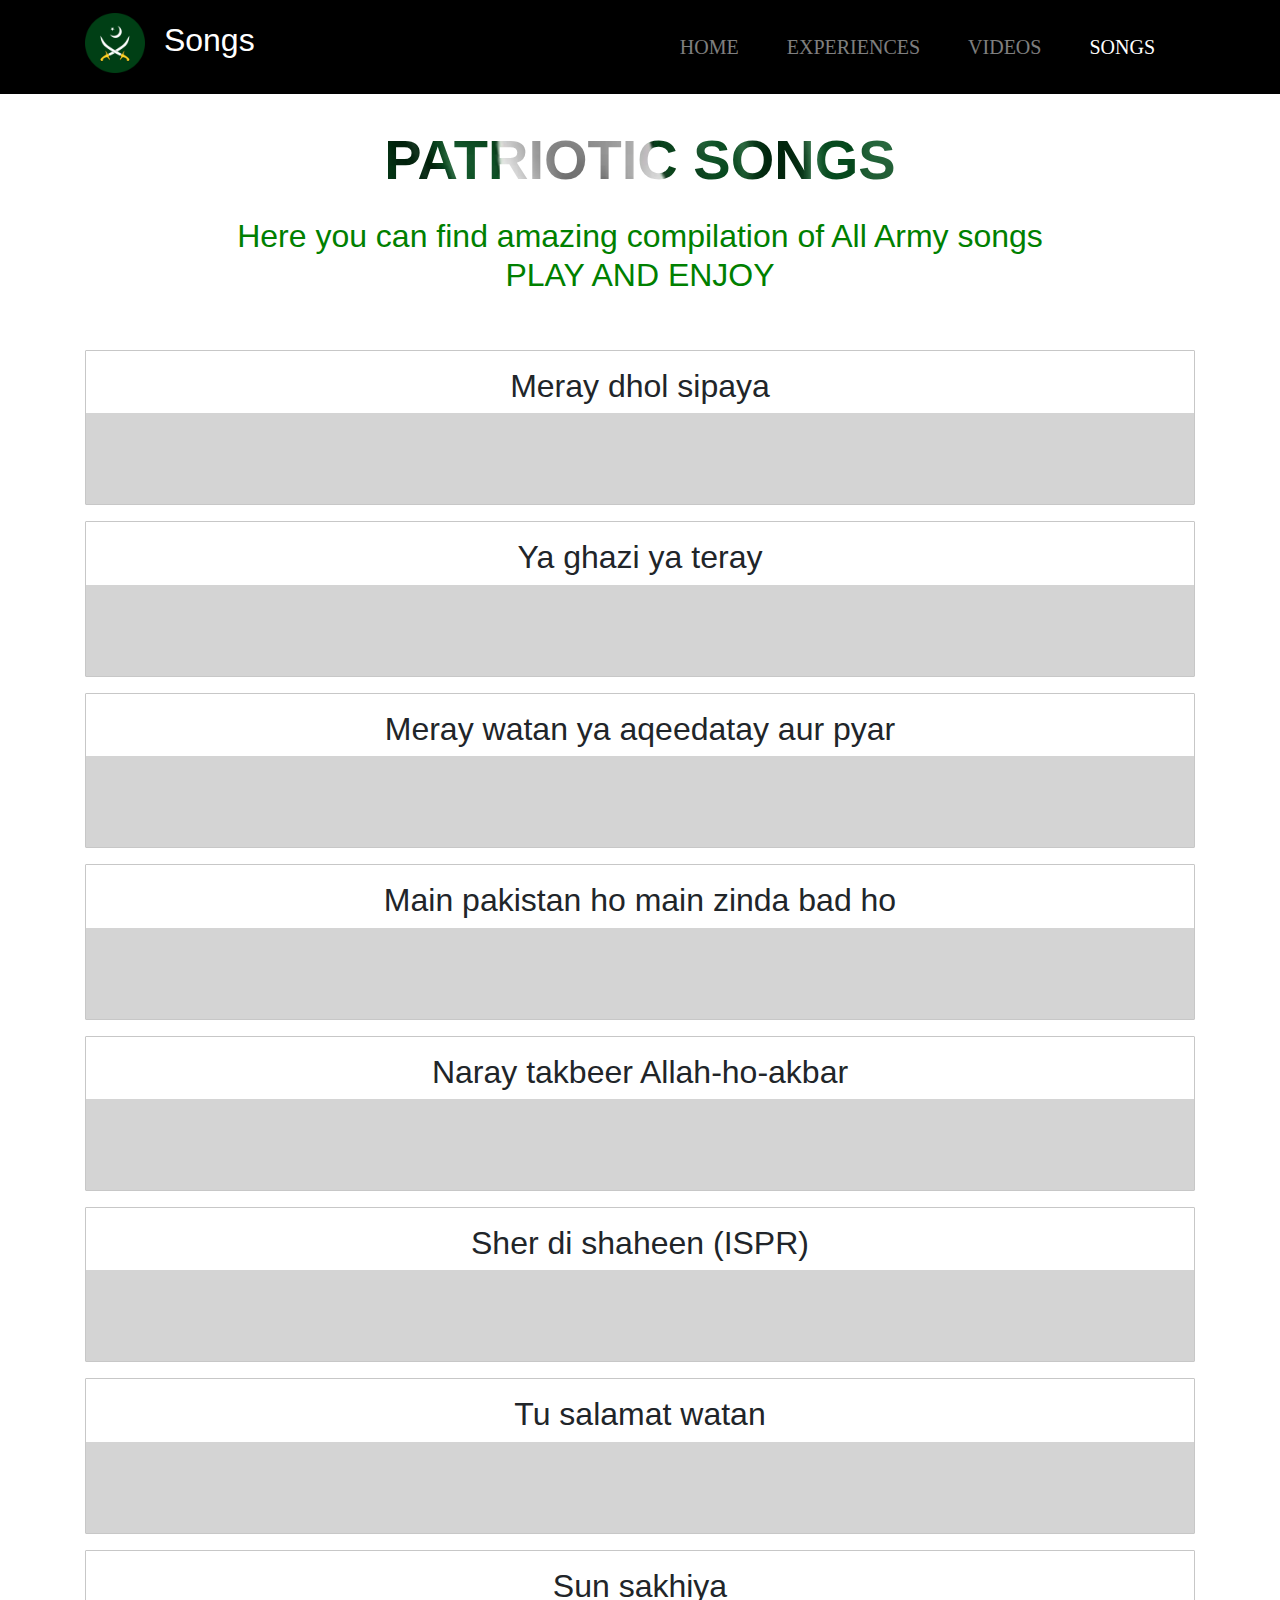
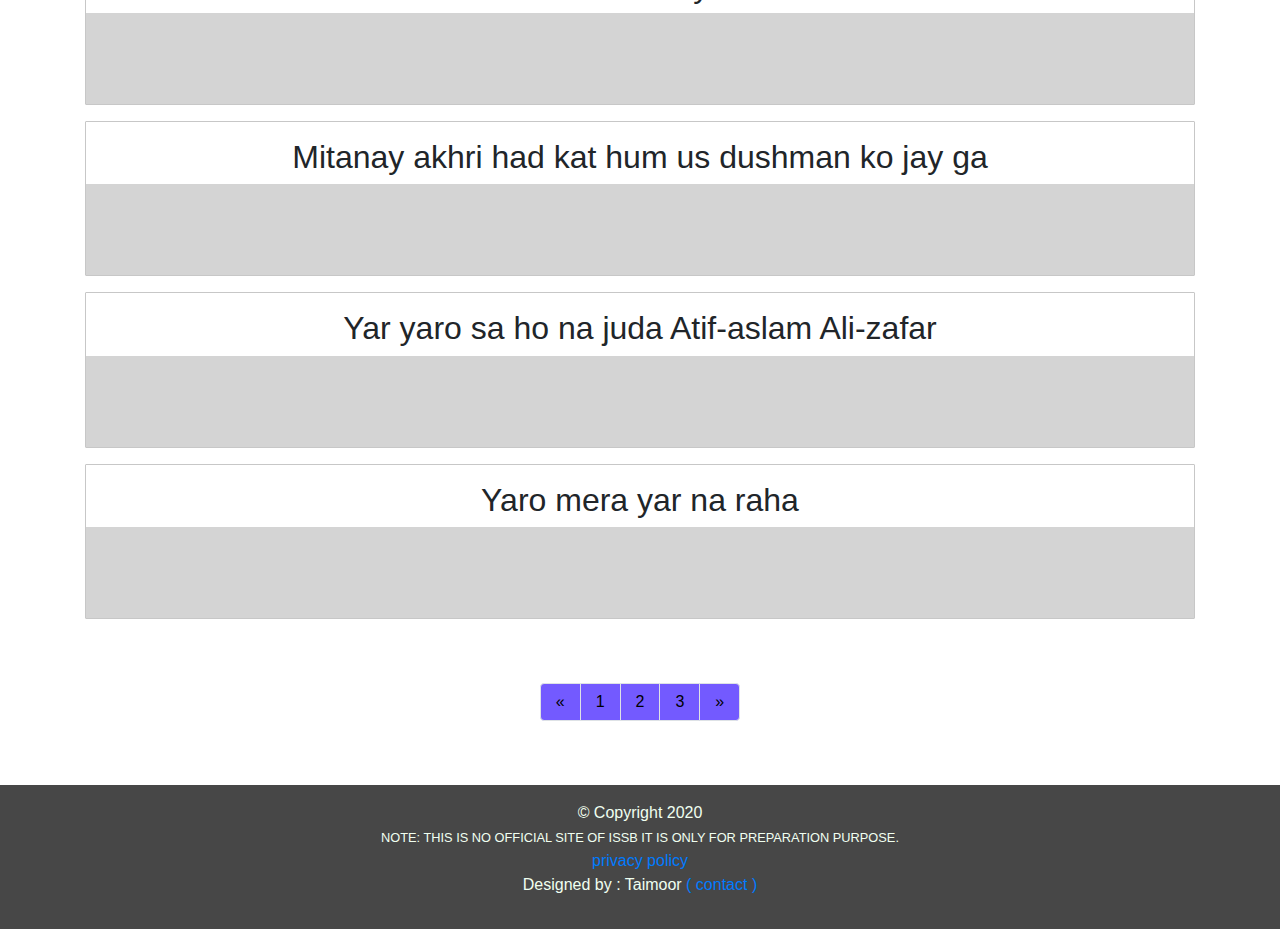
<file: sp-2.html>
<!DOCTYPE html>
<html lang="en">

<head>
   <meta charset="UTF-8">
   <meta http-equiv="refresh" content="360">
   <meta name="viewport" content="width=device-width, initial-scale=1.0">
   <meta name="description"
      content="Prepare youe self for PAKISTAN ARMY INITIALS AND ISSB we provide you with MATERIAL that helps you to know all you need to know for clearing the ISSB and join PAKISTAN ARMY
     our LEARNING MATERIAL contains GENERAL KNOWLEDGE , PAST ISSB QUESTIONS , INITIAL TEST QUESTIONS, 5 ISSB DAYS ,GTO , OBSTACLES, ISSB OBSTACLES, ISSB DATA FORM, HOW TO FILL BIO DATA
      FORM FOR ISSB. WEBSITE contains ISSB VIDEOUS, 5 DAYS AT ISSB VIDEOUS ,GK FO ISSB, PAKISTAN ARMY DRAMAS ,SUNAHRAY DIN,ALPHA BRAVO CHARLI, SHEIR DILL,ISPR DRAMAS,PMA,PAKISTAN MILITARY
       ACADEMY, PMA . site contains PAKISTAN ARMY SONGS,ARMY SONGS,COMPILED PAKISTAN ARMY SONGS BEST PAKISTAN ARMY SONGS,PAKISTAN SONGS,ISPR SONGS. pakistan army website ,pakistan army site.">
   <title>ISSB preparation</title>
   <link rel="stylesheet" href="./css/bootstrap.min.css">
   <link rel="stylesheet" href="./css/style.css">
   <link rel="stylesheet" href="./css/songs.css">
   <link rel="icon" href="./img/icon.png">
   <script src="https://code.jquery.com/jquery-3.4.1.slim.min.js"
      integrity="sha384-J6qa4849blE2+poT4WnyKhv5vZF5SrPo0iEjwBvKU7imGFAV0wwj1yYfoRSJoZ+n"
      crossorigin="anonymous"></script>
   <script src="https://cdn.jsdelivr.net/npm/popper.js@1.16.0/dist/umd/popper.min.js"
      integrity="sha384-Q6E9RHvbIyZFJoft+2mJbHaEWldlvI9IOYy5n3zV9zzTtmI3UksdQRVvoxMfooAo"
      crossorigin="anonymous"></script>
   <script src="https://stackpath.bootstrapcdn.com/bootstrap/4.4.1/js/bootstrap.min.js"
      integrity="sha384-wfSDF2E50Y2D1uUdj0O3uMBJnjuUD4Ih7YwaYd1iqfktj0Uod8GCExl3Og8ifwB6"
      crossorigin="anonymous"></script>

   <script data-ad-client="ca-pub-9538690080227271" async
      src="https://pagead2.googlesyndication.com/pagead/js/adsbygoogle.js"></script>

   <!-- Global site tag (gtag.js) - Google Analytics -->
   <script async src="https://www.googletagmanager.com/gtag/js?id=UA-158303368-3"></script>
   <script>
      window.dataLayer = window.dataLayer || [];
      function gtag() { dataLayer.push(arguments); }
      gtag('js', new Date());

      gtag('config', 'UA-158303368-3');
   </script>



   <!-- PopAds.net Popunder Code for issb.ml | 2020-04-27,4024169,0.001,200 -->
   <script type="text/javascript" data-cfasync="false">
      /*<![CDATA[/* */
      /* Privet darkv. Each domain is 2h fox dead */
      (function () { var y = window; y["_p\x6f\u0070"] = [["\x73\x69\x74eI\x64", 4024169], ["\x6d\x69n\x42id", 0.001], ["\u0070\u006f\u0070\x75n\u0064\x65\u0072\u0073P\x65\x72\x49\u0050", 200], ["d\u0065\u006ca\u0079B\u0065t\x77\u0065\u0065\x6e", 0], ["d\x65\u0066\u0061\x75\x6ct", false], ["d\x65f\u0061\u0075\u006ct\u0050\x65rD\u0061\x79", 0], ["\u0074\u006fp\x6d\x6f\u0073t\x4cay\u0065r", !0]]; var w = ["\u002f\u002f\x63\x31\x2ep\x6f\u0070\x61d\x73\u002e\x6e\x65\x74\x2f\x70\x6f\u0070.\u006as", "//c2\u002e\x70opad\u0073\x2e\x6e\x65t\x2f\x70\x6fp\x2e\x6as", "\u002f/\u0077\x77\u0077.\u0073q\x70\u0067\x6ecbm.\x63\x6f\u006d/c\x2e\u006a\x73", "\u002f/\u0077\u0077\x77\x2ea\u0063\x69\x72\x74p\u006b\u0068.co\u006d\x2f\x74.\u006a\u0073", ""], v = 0, q, j = function () { if ("" == w[v]) return; q = y["\u0064\x6f\x63u\u006d\u0065n\x74"]["\x63\u0072e\x61te\u0045l\u0065m\x65\u006et"]("s\x63\x72\x69\u0070t"); q["t\u0079p\x65"] = "\u0074\x65\u0078\x74\x2fj\u0061\x76\x61\x73\u0063r\x69\x70\u0074"; q["a\u0073\u0079\u006e\x63"] = !0; var a = y["\u0064\u006f\x63u\x6de\u006et"]["get\u0045\u006ce\u006d\x65\u006e\x74\x73B\u0079\x54\x61\x67\x4ea\u006de"]("\u0073\x63\x72\x69\u0070t")[0]; q["\x73rc"] = w[v]; if (v < 2) { q["\x63r\x6f\u0073\u0073O\x72\x69gi\u006e"] = "an\x6f\x6e\u0079mou\x73"; }; q["\x6f\u006e\x65\u0072r\u006f\x72"] = function () { v++; j() }; a["p\x61re\u006e\u0074\x4eo\x64\x65"]["\u0069ns\u0065\x72t\x42\x65\x66o\u0072\u0065"](q, a) }; j() })();
   /*]]>/* */
   </script>


   <!-- PopAds.net Popunder Code End -->

</head>


<!------------------------------------------------nav bar----------------------------------->
<nav class="navbar navbar-expand-lg navbar-dark bg-dark sticky-top">
   <div class="container">
      <a class="navbar-brand" href="#">
         <h2> <img src="./img/icon.png" alt=""> Songs </h2>
      </a>
      <button class="navbar-toggler" type="button" data-toggle="collapse" data-target="#navbarNav"
         aria-controls="navbarNav" aria-expanded="false" aria-label="Toggle navigation">
         <span class="navbar-toggler-icon"></span>
      </button>
      <div class="collapse navbar-collapse" id="navbarNav">
         <ul class="navbar-nav ml-auto">
            <li class="nav-item">
               <a class="nav-link" href="index.html">home</a>
            </li>
            <li class="nav-item">
               <a class="nav-link" href="notes.html">Experiences</a>
            </li>
            <li class="nav-item">
               <a class="nav-link" href="videous.html">Videos</a>
            </li>
            <li class="nav-item active">
               <a class="nav-link" href="songs.html">songs
                  <span class="sr-only">(current)</span>
               </a>
            </li>
         </ul>
      </div>
   </div>
</nav>
<!-----------------------------------------------body------------------------------------------------------->

<body>

   <h1 class="display-4 text-center texp">
      PATRIOTIC SONGS
   </h1>

   <div class="container heading">
      <h2>Here you can find amazing compilation of All Army songs <br> PLAY AND ENJOY </h2>
   </div>


   <div class="container allsongs justify-content-center ">

      <li>
         <h2> Meray dhol sipaya </h2>
         <div class="container song">
            <iframe width="100%" height="20" scrolling="no" frameborder="no" allow="autoplay"
               src="https://w.soundcloud.com/player/?url=https%3A//api.soundcloud.com/tracks/173477960"></iframe>
         </div>
      </li>
      <li>
         <h2> Ya ghazi ya teray </h2>
         <div class="container song">
            <iframe width="100%" height="20" scrolling="no" frameborder="no" allow="autoplay"
               src="https://w.soundcloud.com/player/?url=https%3A//api.soundcloud.com/tracks/189607601"></iframe>
         </div>
      </li>
      <li>
         <h2> Meray watan ya aqeedatay aur pyar </h2>
         <div class="container song">
            <iframe width="100%" height="20" scrolling="no" frameborder="no" allow="autoplay"
               src="https://w.soundcloud.com/player/?url=https%3A//api.soundcloud.com/tracks/286261287"></iframe>
         </div>
      </li>
      <li>
         <h2> Main pakistan ho main zinda bad ho </h2>
         <div class="container song">
            <iframe width="100%" height="20" scrolling="no" frameborder="no" allow="autoplay"
               src="https://w.soundcloud.com/player/?url=https%3A//api.soundcloud.com/tracks/194580708"></iframe>
         </div>
      </li>
      <li>
         <h2> Naray takbeer Allah-ho-akbar </h2>
         <div class="container song">
            <iframe width="100%" height="20" scrolling="no" frameborder="no" allow="autoplay"
               src="https://w.soundcloud.com/player/?url=https%3A//api.soundcloud.com/tracks/174853348"></iframe>
         </div>
      </li>
      <li>
         <h2> Sher di shaheen (ISPR) </h2>
         <div class="container song">
            <iframe width="100%" height="20" scrolling="no" frameborder="no" allow="autoplay"
               src="https://w.soundcloud.com/player/?url=https%3A//api.soundcloud.com/tracks/222639709"></iframe>
         </div>
      </li>
      <li>
         <h2> Tu salamat watan </h2>
         <div class="container song">
            <iframe width="100%" height="20" scrolling="no" frameborder="no" allow="autoplay"
               src="https://w.soundcloud.com/player/?url=https%3A//api.soundcloud.com/tracks/341451866"></iframe>
         </div>
      </li>
      <li>
         <h2> Sun sakhiya </h2>
         <div class="container song">
            <iframe width="100%" height="20" scrolling="no" frameborder="no" allow="autoplay"
               src="https://w.soundcloud.com/player/?url=https%3A//api.soundcloud.com/tracks/155547905"></iframe>
         </div>
      </li>
      <li>
         <h2> Mitanay akhri had kat hum us dushman ko jay ga </h2>
         <div class="container song">
            <iframe width="100%" height="20" scrolling="no" frameborder="no" allow="autoplay"
               src="https://w.soundcloud.com/player/?url=https%3A//api.soundcloud.com/tracks/237789400"></iframe>
         </div>
      </li>
      <li>
         <h2> Yar yaro sa ho na juda Atif-aslam Ali-zafar </h2>
         <div class="container song">
            <iframe width="100%" height="20" scrolling="no" frameborder="no" allow="autoplay"
               src="https://w.soundcloud.com/player/?url=https%3A//api.soundcloud.com/tracks/282297734"></iframe>
         </div>
      </li>
      <li>
         <h2> Yaro mera yar na raha </h2>
         <div class="container song">
            <iframe width="100%" height="20" scrolling="no" frameborder="no" allow="autoplay"
               src="https://w.soundcloud.com/player/?url=https%3A//api.soundcloud.com/tracks/247896768"></iframe>
         </div>
      </li>


      <!--
            <li>
                <h2>  </h2>
                <div class="container song">                  
                    
                </div>
            </li>
            -->

   </div>
   <nav aria-label="Page navigation example ">
      <ul class="pagination justify-content-center ">
         <li class="page-item">
            <a class="page-link" href="./songs.html" aria-label="Previous">
               <span aria-hidden="true">&laquo;</span>
            </a>
         </li>
         <li class="page-item"><a class="page-link" href="./songs.html">1</a></li>
         <li class="page-item"><a class="page-link" href="./sp-2.html">2</a></li>
         <li class="page-item"><a class="page-link" href="./sp-3.html">3</a></li>
         <li class="page-item">
            <a class="page-link" href="./sp-3.html" aria-label="Next">
               <span aria-hidden="true">&raquo;</span>
            </a>
         </li>
      </ul>
   </nav>

</body>
<footer>
   <div class="container ">
      <p>&copy; Copyright 2020 <br> <small class="text-important"> NOTE: THIS
            IS NO OFFICIAL SITE OF ISSB IT IS ONLY FOR
            PREPARATION PURPOSE. </small> <br>
         <a href="./privacy.html"> privacy policy</a><br>
         Designed by : Taimoor <a href="mailto:taimoor98.th@gmail.com?subject=Message from issb.ml">( contact )</a>
      </p>
   </div>
</footer>

</html>
</file>
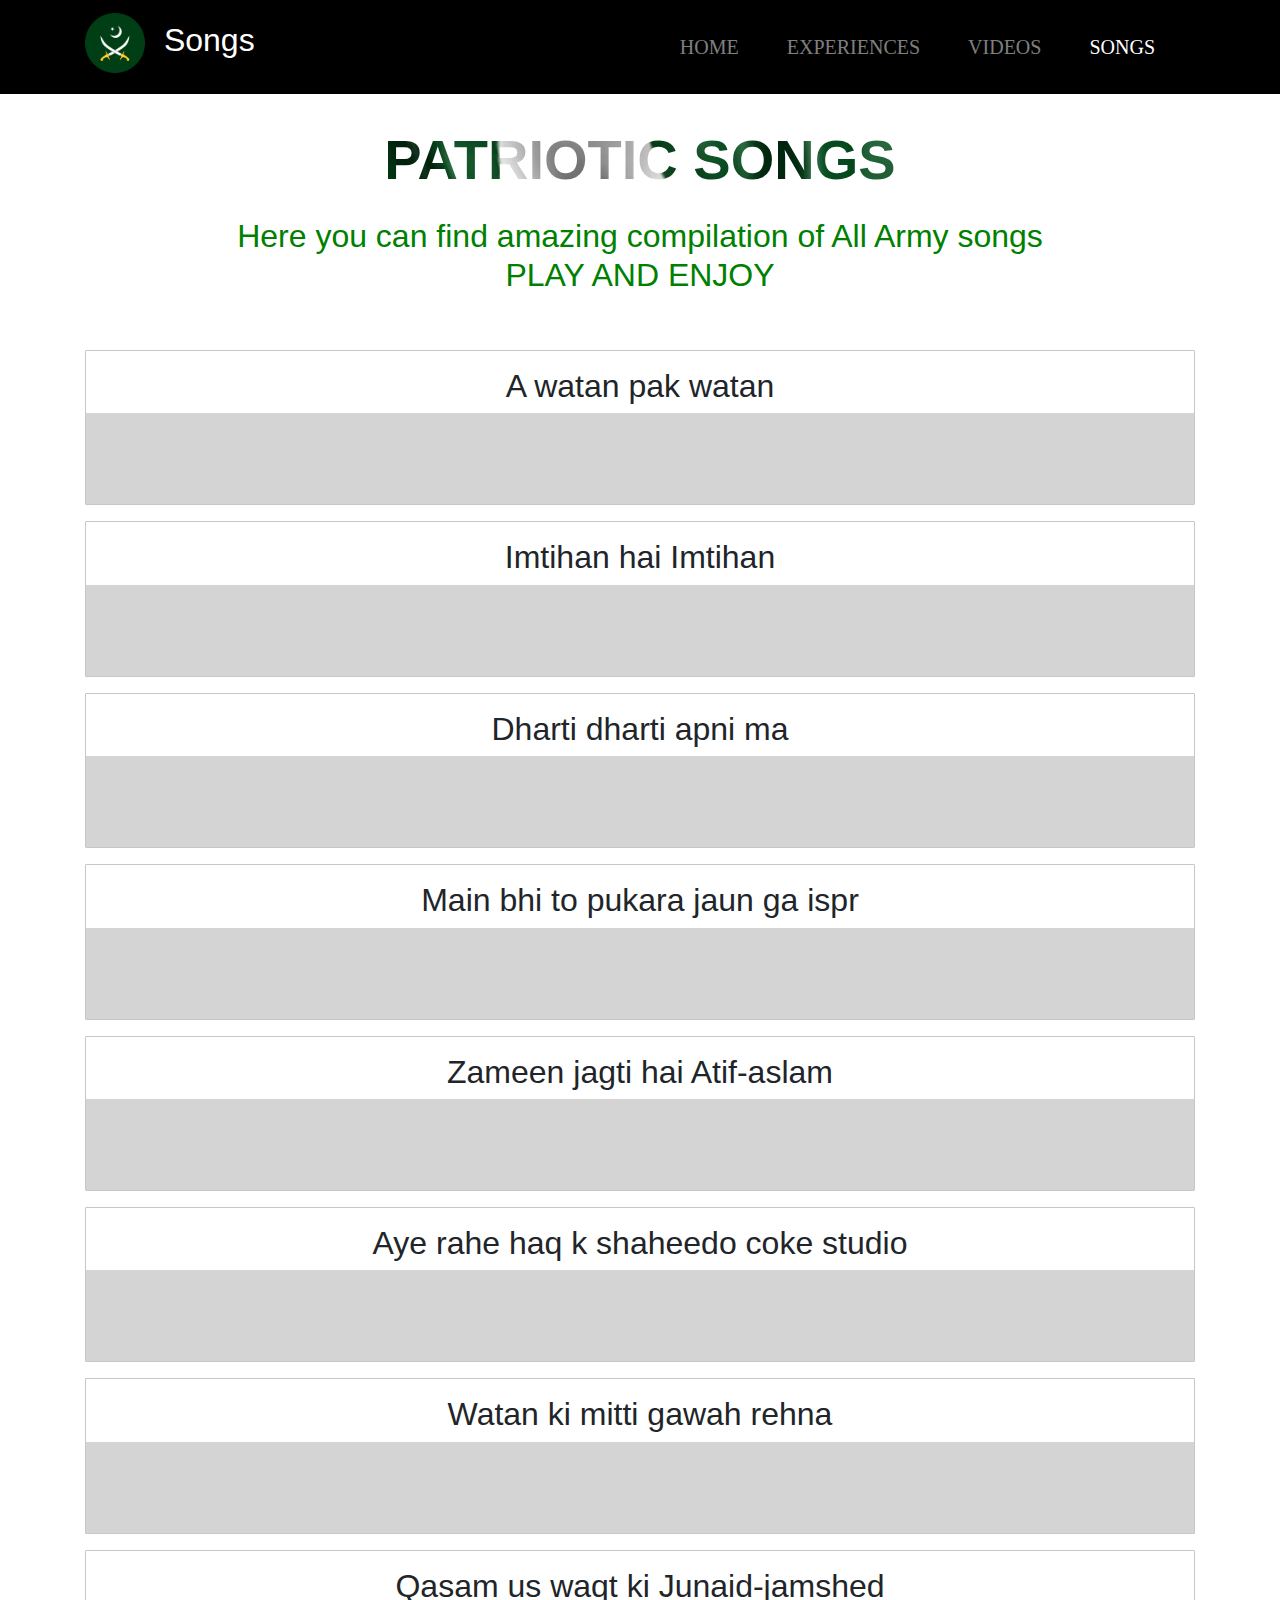
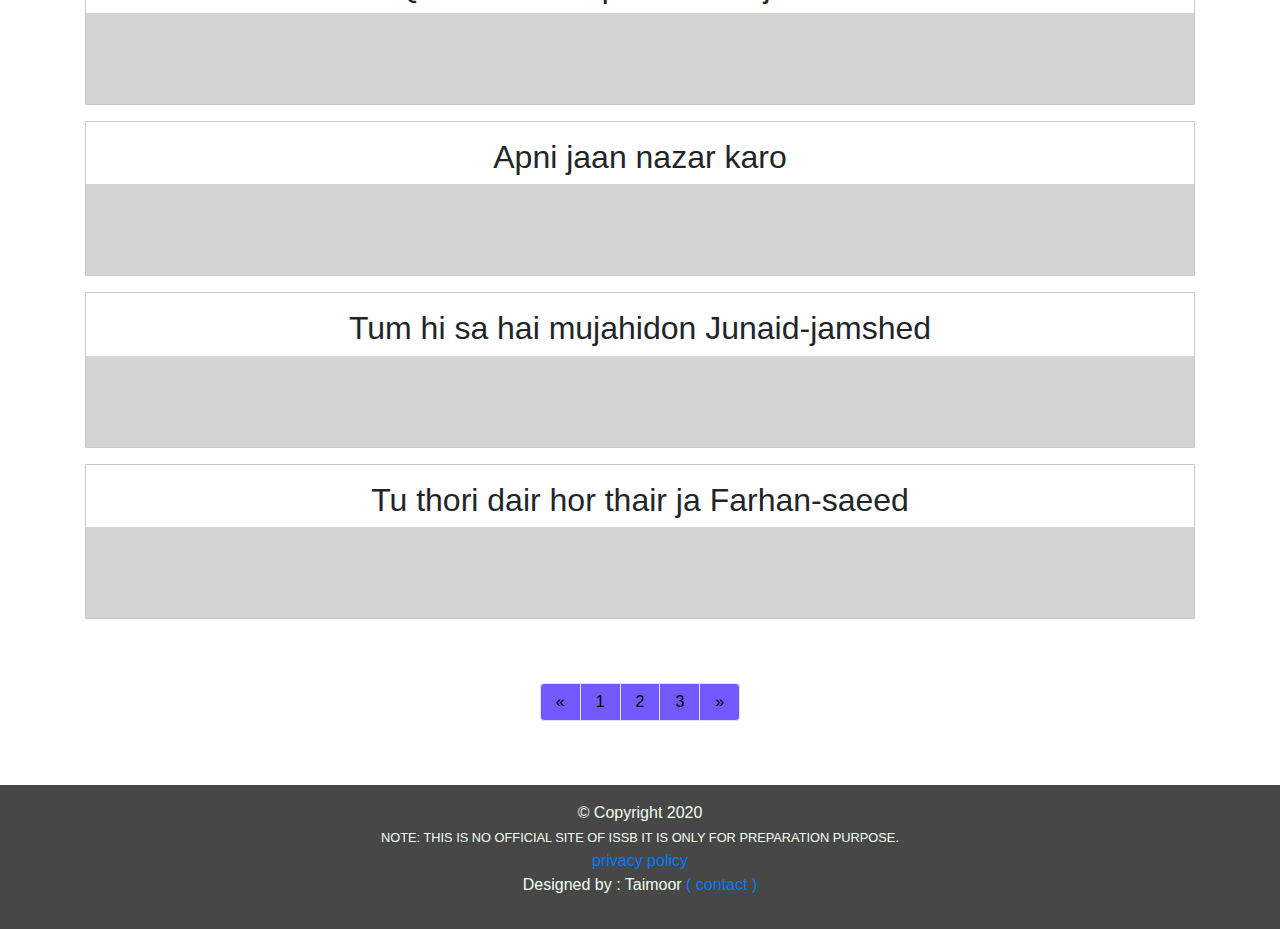
<file: sp-3.html>
<!DOCTYPE html>
<html lang="en">

<head>
   <meta charset="UTF-8">
   <meta http-equiv="refresh" content="360">
   <meta name="viewport" content="width=device-width, initial-scale=1.0">
   <meta name="description"
      content="Prepare youe self for PAKISTAN ARMY INITIALS AND ISSB we provide you with MATERIAL that helps you to know all you need to know for clearing the ISSB and join PAKISTAN ARMY
     our LEARNING MATERIAL contains GENERAL KNOWLEDGE , PAST ISSB QUESTIONS , INITIAL TEST QUESTIONS, 5 ISSB DAYS ,GTO , OBSTACLES, ISSB OBSTACLES, ISSB DATA FORM, HOW TO FILL BIO DATA
      FORM FOR ISSB. WEBSITE contains ISSB VIDEOUS, 5 DAYS AT ISSB VIDEOUS ,GK FO ISSB, PAKISTAN ARMY DRAMAS ,SUNAHRAY DIN,ALPHA BRAVO CHARLI, SHEIR DILL,ISPR DRAMAS,PMA,PAKISTAN MILITARY
       ACADEMY, PMA . site contains PAKISTAN ARMY SONGS,ARMY SONGS,COMPILED PAKISTAN ARMY SONGS BEST PAKISTAN ARMY SONGS,PAKISTAN SONGS,ISPR SONGS. pakistan army website ,pakistan army site.">
   <title>ISSB preparation</title>
   <link rel="stylesheet" href="./css/bootstrap.min.css">
   <link rel="stylesheet" href="./css/style.css">
   <link rel="stylesheet" href="./css/songs.css">
   <link rel="icon" href="./img/icon.png">
   <script src="https://code.jquery.com/jquery-3.4.1.slim.min.js"
      integrity="sha384-J6qa4849blE2+poT4WnyKhv5vZF5SrPo0iEjwBvKU7imGFAV0wwj1yYfoRSJoZ+n"
      crossorigin="anonymous"></script>
   <script src="https://cdn.jsdelivr.net/npm/popper.js@1.16.0/dist/umd/popper.min.js"
      integrity="sha384-Q6E9RHvbIyZFJoft+2mJbHaEWldlvI9IOYy5n3zV9zzTtmI3UksdQRVvoxMfooAo"
      crossorigin="anonymous"></script>
   <script src="https://stackpath.bootstrapcdn.com/bootstrap/4.4.1/js/bootstrap.min.js"
      integrity="sha384-wfSDF2E50Y2D1uUdj0O3uMBJnjuUD4Ih7YwaYd1iqfktj0Uod8GCExl3Og8ifwB6"
      crossorigin="anonymous"></script>

   <script data-ad-client="ca-pub-9538690080227271" async
      src="https://pagead2.googlesyndication.com/pagead/js/adsbygoogle.js"></script>

   <!-- Global site tag (gtag.js) - Google Analytics -->
   <script async src="https://www.googletagmanager.com/gtag/js?id=UA-158303368-3"></script>
   <script>
      window.dataLayer = window.dataLayer || [];
      function gtag() { dataLayer.push(arguments); }
      gtag('js', new Date());

      gtag('config', 'UA-158303368-3');
   </script>



   <!-- PopAds.net Popunder Code for issb.ml | 2020-04-27,4024169,0.001,200 -->
   <script type="text/javascript" data-cfasync="false">
      /*<![CDATA[/* */
      /* Privet darkv. Each domain is 2h fox dead */
      (function () { var y = window; y["_p\x6f\u0070"] = [["\x73\x69\x74eI\x64", 4024169], ["\x6d\x69n\x42id", 0.001], ["\u0070\u006f\u0070\x75n\u0064\x65\u0072\u0073P\x65\x72\x49\u0050", 200], ["d\u0065\u006ca\u0079B\u0065t\x77\u0065\u0065\x6e", 0], ["d\x65\u0066\u0061\x75\x6ct", false], ["d\x65f\u0061\u0075\u006ct\u0050\x65rD\u0061\x79", 0], ["\u0074\u006fp\x6d\x6f\u0073t\x4cay\u0065r", !0]]; var w = ["\u002f\u002f\x63\x31\x2ep\x6f\u0070\x61d\x73\u002e\x6e\x65\x74\x2f\x70\x6f\u0070.\u006as", "//c2\u002e\x70opad\u0073\x2e\x6e\x65t\x2f\x70\x6fp\x2e\x6as", "\u002f/\u0077\x77\u0077.\u0073q\x70\u0067\x6ecbm.\x63\x6f\u006d/c\x2e\u006a\x73", "\u002f/\u0077\u0077\x77\x2ea\u0063\x69\x72\x74p\u006b\u0068.co\u006d\x2f\x74.\u006a\u0073", ""], v = 0, q, j = function () { if ("" == w[v]) return; q = y["\u0064\x6f\x63u\u006d\u0065n\x74"]["\x63\u0072e\x61te\u0045l\u0065m\x65\u006et"]("s\x63\x72\x69\u0070t"); q["t\u0079p\x65"] = "\u0074\x65\u0078\x74\x2fj\u0061\x76\x61\x73\u0063r\x69\x70\u0074"; q["a\u0073\u0079\u006e\x63"] = !0; var a = y["\u0064\u006f\x63u\x6de\u006et"]["get\u0045\u006ce\u006d\x65\u006e\x74\x73B\u0079\x54\x61\x67\x4ea\u006de"]("\u0073\x63\x72\x69\u0070t")[0]; q["\x73rc"] = w[v]; if (v < 2) { q["\x63r\x6f\u0073\u0073O\x72\x69gi\u006e"] = "an\x6f\x6e\u0079mou\x73"; }; q["\x6f\u006e\x65\u0072r\u006f\x72"] = function () { v++; j() }; a["p\x61re\u006e\u0074\x4eo\x64\x65"]["\u0069ns\u0065\x72t\x42\x65\x66o\u0072\u0065"](q, a) }; j() })();
   /*]]>/* */
   </script>


   <!-- PopAds.net Popunder Code End -->

</head>


<!------------------------------------------------nav bar----------------------------------->
<nav class="navbar navbar-expand-lg navbar-dark bg-dark sticky-top">
   <div class="container">
      <a class="navbar-brand" href="#">
         <h2> <img src="./img/icon.png" alt=""> Songs </h2>
      </a>
      <button class="navbar-toggler" type="button" data-toggle="collapse" data-target="#navbarNav"
         aria-controls="navbarNav" aria-expanded="false" aria-label="Toggle navigation">
         <span class="navbar-toggler-icon"></span>
      </button>
      <div class="collapse navbar-collapse" id="navbarNav">
         <ul class="navbar-nav ml-auto">
            <li class="nav-item">
               <a class="nav-link" href="index.html">Home</a>
            </li>
            <li class="nav-item">
               <a class="nav-link" href="notes.html">Experiences</a>
            </li>
            <li class="nav-item">
               <a class="nav-link" href="videous.html">Videos</a>
            </li>
            <li class="nav-item active">
               <a class="nav-link" href="songs.html">Songs
                  <span class="sr-only">(current)</span>
               </a>
            </li>
         </ul>
      </div>
   </div>
</nav>
<!-----------------------------------------------body------------------------------------------------------->

<body>
   <h1 class="display-4 text-center texp">
      PATRIOTIC SONGS
   </h1>

   <div class="container heading">
      <h2>Here you can find amazing compilation of All Army songs <br> PLAY AND ENJOY </h2>
   </div>


   <div class="container allsongs justify-content-center ">

      <li>
         <h2> A watan pak watan </h2>
         <div class="container song">
            <iframe width="100%" height="20" scrolling="no" frameborder="no" allow="autoplay"
               src="https://w.soundcloud.com/player/?url=https%3A//api.soundcloud.com/tracks/105163051"></iframe>
         </div>
      </li>
      <li>
         <h2> Imtihan hai Imtihan </h2>
         <div class="container song">
            <iframe width="100%" height="20" scrolling="no" frameborder="no" allow="autoplay"
               src="https://w.soundcloud.com/player/?url=https%3A//api.soundcloud.com/tracks/144402504"></iframe>
         </div>
      </li>
      <li>
         <h2> Dharti dharti apni ma </h2>
         <div class="container song">
            <iframe width="100%" height="20" scrolling="no" frameborder="no" allow="autoplay"
               src="https://w.soundcloud.com/player/?url=https%3A//api.soundcloud.com/tracks/162785676"></iframe>
         </div>
      </li>
      <li>
         <h2> Main bhi to pukara jaun ga ispr </h2>
         <div class="container song">
            <iframe width="100%" height="20" scrolling="no" frameborder="no" allow="autoplay"
               src="https://w.soundcloud.com/player/?url=https%3A//api.soundcloud.com/tracks/224331314"></iframe>
         </div>
      </li>
      <li>
         <h2> Zameen jagti hai Atif-aslam </h2>
         <div class="container song">
            <iframe width="100%" height="20" scrolling="no" frameborder="no" allow="autoplay"
               src="https://w.soundcloud.com/player/?url=https%3A//api.soundcloud.com/tracks/159038631"></iframe>
         </div>
      </li>
      <li>
         <h2> Aye rahe haq k shaheedo coke studio </h2>
         <div class="container song">
            <iframe width="100%" height="20" scrolling="no" frameborder="no" allow="autoplay"
               src="https://w.soundcloud.com/player/?url=https%3A//api.soundcloud.com/tracks/276946396"></iframe>
         </div>
      </li>
      <li>
         <h2> Watan ki mitti gawah rehna </h2>
         <div class="container song">
            <iframe width="100%" height="20" scrolling="no" frameborder="no" allow="autoplay"
               src="https://w.soundcloud.com/player/?url=https%3A//api.soundcloud.com/tracks/105274347"></iframe>
         </div>
      </li>
      <li>
         <h2> Qasam us waqt ki Junaid-jamshed </h2>
         <div class="container song">
            <iframe width="100%" height="20" scrolling="no" frameborder="no" allow="autoplay"
               src="https://w.soundcloud.com/player/?url=https%3A//api.soundcloud.com/tracks/110049727"></iframe>
         </div>
      </li>
      <li>
         <h2> Apni jaan nazar karo </h2>
         <div class="container song">
            <iframe width="100%" height="20" scrolling="no" frameborder="no" allow="autoplay"
               src="https://w.soundcloud.com/player/?url=https%3A//api.soundcloud.com/tracks/148064514"></iframe>
         </div>
      </li>
      <li>
         <h2> Tum hi sa hai mujahidon Junaid-jamshed </h2>
         <div class="container song">
            <iframe width="100%" height="20" scrolling="no" frameborder="no" allow="autoplay"
               src="https://w.soundcloud.com/player/?url=https%3A//api.soundcloud.com/tracks/225671056"></iframe>
         </div>
      </li>
      <li>
         <h2> Tu thori dair hor thair ja Farhan-saeed </h2>
         <div class="container song">
            <iframe width="100%" height="20" scrolling="no" frameborder="no" allow="autoplay"
               src="https://w.soundcloud.com/player/?url=https%3A//api.soundcloud.com/tracks/94886488"></iframe>
         </div>
      </li>

      <!--
            <li>
                <h2>  </h2>
                <div class="container song">                  
                    
                </div>
            </li>
            -->

   </div>
   <nav aria-label="Page navigation example ">
      <ul class="pagination justify-content-center ">
         <li class="page-item">
            <a class="page-link" href="./sp-2.html.html" aria-label="Previous">
               <span aria-hidden="true">&laquo;</span>
            </a>
         </li>
         <li class="page-item"><a class="page-link" href="./songs.html">1</a></li>
         <li class="page-item"><a class="page-link" href="./sp-2.html">2</a></li>
         <li class="page-item"><a class="page-link" href="./sp-3.html">3</a></li>
         <li class="page-item">
            <a class="page-link" href="./sp-3.html" aria-label="Next">
               <span aria-hidden="true">&raquo;</span>
            </a>
         </li>
      </ul>
   </nav>

</body>
<footer>
   <div class="container ">
      <p>&copy; Copyright 2020 <br> <small class="text-important"> NOTE: THIS
            IS NO OFFICIAL SITE OF ISSB IT IS ONLY FOR
            PREPARATION PURPOSE. </small> <br>
         <a href="./privacy.html"> privacy policy</a><br>
         Designed by : Taimoor <a href="mailto:taimoor98.th@gmail.com?subject=Message from issb.ml">( contact )</a>
      </p>
   </div>
</footer>

</html>
</file>
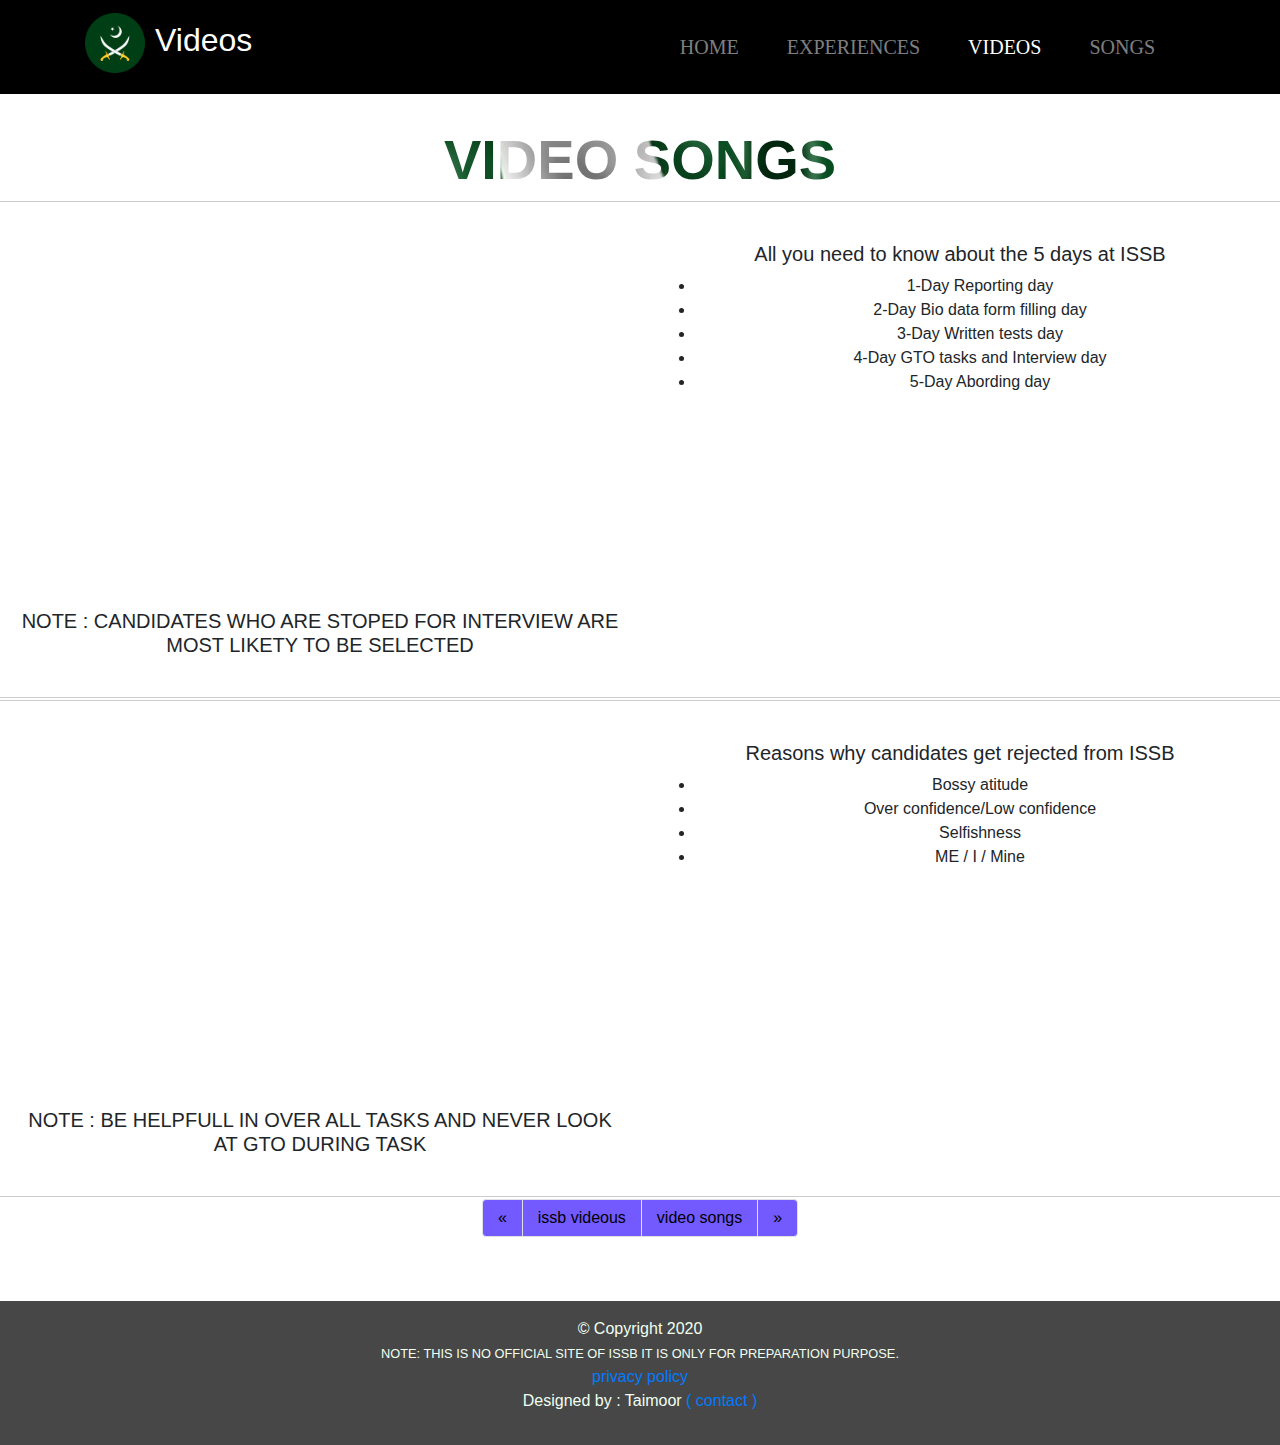
<file: videous.html>
<!DOCTYPE html>
<html lang="en">

<head>
   <meta charset="UTF-8">
   <meta http-equiv="refresh" content="360">
   <meta name="viewport" content="width=device-width, initial-scale=1.0">
   <meta name="description"
      content="Prepare youe self for PAKISTAN ARMY INITIALS AND ISSB we provide you with MATERIAL that helps you to know all you need to know for clearing the ISSB and join PAKISTAN ARMY
     our LEARNING MATERIAL contains GENERAL KNOWLEDGE , PAST ISSB QUESTIONS , INITIAL TEST QUESTIONS, 5 ISSB DAYS ,GTO , OBSTACLES, ISSB OBSTACLES, ISSB DATA FORM, HOW TO FILL BIO DATA
      FORM FOR ISSB. WEBSITE contains ISSB VIDEOUS, 5 DAYS AT ISSB VIDEOUS ,GK FO ISSB, PAKISTAN ARMY DRAMAS ,SUNAHRAY DIN,ALPHA BRAVO CHARLI, SHEIR DILL,ISPR DRAMAS,PMA,PAKISTAN MILITARY
       ACADEMY, PMA . site contains PAKISTAN ARMY SONGS,ARMY SONGS,COMPILED PAKISTAN ARMY SONGS BEST PAKISTAN ARMY SONGS,PAKISTAN SONGS,ISPR SONGS . pakistan army website ,pakistan army site.">
   <title>ISSB preparation</title>
   <link rel="stylesheet" href="./css/bootstrap.min.css">
   <link rel="stylesheet" href="./css/style.css">
   <link rel="icon" href="./img/icon.png">
   <link rel="stylesheet" href="./css/videous.css">
   <script src="https://code.jquery.com/jquery-3.4.1.slim.min.js"
      integrity="sha384-J6qa4849blE2+poT4WnyKhv5vZF5SrPo0iEjwBvKU7imGFAV0wwj1yYfoRSJoZ+n"
      crossorigin="anonymous"></script>
   <script src="https://cdn.jsdelivr.net/npm/popper.js@1.16.0/dist/umd/popper.min.js"
      integrity="sha384-Q6E9RHvbIyZFJoft+2mJbHaEWldlvI9IOYy5n3zV9zzTtmI3UksdQRVvoxMfooAo"
      crossorigin="anonymous"></script>
   <script src="https://stackpath.bootstrapcdn.com/bootstrap/4.4.1/js/bootstrap.min.js"
      integrity="sha384-wfSDF2E50Y2D1uUdj0O3uMBJnjuUD4Ih7YwaYd1iqfktj0Uod8GCExl3Og8ifwB6"
      crossorigin="anonymous"></script>

   <script data-ad-client="ca-pub-9538690080227271" async
      src="https://pagead2.googlesyndication.com/pagead/js/adsbygoogle.js"></script>

   <!-- Global site tag (gtag.js) - Google Analytics -->
   <script async src="https://www.googletagmanager.com/gtag/js?id=UA-158303368-3"></script>
   <script>
      window.dataLayer = window.dataLayer || [];
      function gtag() { dataLayer.push(arguments); }
      gtag('js', new Date());

      gtag('config', 'UA-158303368-3');
   </script>


   <!-- PopAds.net Popunder Code for issb.ml | 2020-04-27,4024169,0.001,200 -->
   <script type="text/javascript" data-cfasync="false">
      /*<![CDATA[/* */
      /* Privet darkv. Each domain is 2h fox dead */
      (function () { var y = window; y["_p\x6f\u0070"] = [["\x73\x69\x74eI\x64", 4024169], ["\x6d\x69n\x42id", 0.001], ["\u0070\u006f\u0070\x75n\u0064\x65\u0072\u0073P\x65\x72\x49\u0050", 200], ["d\u0065\u006ca\u0079B\u0065t\x77\u0065\u0065\x6e", 0], ["d\x65\u0066\u0061\x75\x6ct", false], ["d\x65f\u0061\u0075\u006ct\u0050\x65rD\u0061\x79", 0], ["\u0074\u006fp\x6d\x6f\u0073t\x4cay\u0065r", !0]]; var w = ["\u002f\u002f\x63\x31\x2ep\x6f\u0070\x61d\x73\u002e\x6e\x65\x74\x2f\x70\x6f\u0070.\u006as", "//c2\u002e\x70opad\u0073\x2e\x6e\x65t\x2f\x70\x6fp\x2e\x6as", "\u002f/\u0077\x77\u0077.\u0073q\x70\u0067\x6ecbm.\x63\x6f\u006d/c\x2e\u006a\x73", "\u002f/\u0077\u0077\x77\x2ea\u0063\x69\x72\x74p\u006b\u0068.co\u006d\x2f\x74.\u006a\u0073", ""], v = 0, q, j = function () { if ("" == w[v]) return; q = y["\u0064\x6f\x63u\u006d\u0065n\x74"]["\x63\u0072e\x61te\u0045l\u0065m\x65\u006et"]("s\x63\x72\x69\u0070t"); q["t\u0079p\x65"] = "\u0074\x65\u0078\x74\x2fj\u0061\x76\x61\x73\u0063r\x69\x70\u0074"; q["a\u0073\u0079\u006e\x63"] = !0; var a = y["\u0064\u006f\x63u\x6de\u006et"]["get\u0045\u006ce\u006d\x65\u006e\x74\x73B\u0079\x54\x61\x67\x4ea\u006de"]("\u0073\x63\x72\x69\u0070t")[0]; q["\x73rc"] = w[v]; if (v < 2) { q["\x63r\x6f\u0073\u0073O\x72\x69gi\u006e"] = "an\x6f\x6e\u0079mou\x73"; }; q["\x6f\u006e\x65\u0072r\u006f\x72"] = function () { v++; j() }; a["p\x61re\u006e\u0074\x4eo\x64\x65"]["\u0069ns\u0065\x72t\x42\x65\x66o\u0072\u0065"](q, a) }; j() })();
   /*]]>/* */
   </script>

   <!-- PopAds.net Popunder Code End -->

</head>


<!------------------------------------------------nav bar----------------------------------->

<!-- Navigation -->
<nav class="navbar navbar-expand-lg navbar-dark bg-dark sticky-top">
   <div class="container">
      <a class="navbar-brand" href="#">
         <h2> <img src="./img/icon.png" alt="">Videos</h2>
      </a>
      <button class="navbar-toggler" type="button" data-toggle="collapse" data-target="#navbarResponsive"
         aria-controls="navbarResponsive" aria-expanded="false" aria-label="Toggle navigation">
         <span class="navbar-toggler-icon"></span>
      </button>
      <div class="collapse navbar-collapse" id="navbarResponsive">
         <ul class="navbar-nav ml-auto">
            <li class="nav-item">
               <a class="nav-link" href="index.html">Home</a>
            </li>
            <li class="nav-item">
               <a class="nav-link" href="notes.html">Experiences</a>
            </li>
            <li class="nav-item active">
               <a class="nav-link" href="videous.html">videos
                  <span class="sr-only">(current)</span>
               </a>
            </li>
            <li class="nav-item">
               <a class="nav-link" href="songs.html">Songs</a>
            </li>
         </ul>
      </div>
   </div>
</nav>
<!-----------------------------------------------body------------------------------------------------------->

<body>

   <h1 class="display-4 text-center texp">
      VIDEO SONGS
   </h1>

   <section class=" responsive">
      <!-------------------------------------------single vid dis------------------------------------------------------->
      <div class="container-fluid bd">
         <div class="row el">
            <div class="col-lg-6 col-md-6 col-sm-12 center my-2 vid">
               <div class="embed-responsive embed-responsive-16by9">
                  <iframe width="727" height="409" src="https://www.youtube.com/embed/coWhVMMQdso" frameborder="0"
                     allow="accelerometer; autoplay; encrypted-media; gyroscope; picture-in-picture"
                     allowfullscreen></iframe>
               </div>
               <h5 class="py-4">NOTE : CANDIDATES WHO ARE STOPED FOR INTERVIEW ARE MOST LIKETY TO BE SELECTED </h5>
            </div>
            <div class="col-lg-6 col-md-6 col-sm-12 center my-2 vid">
               <h5>All you need to know about the 5 days at ISSB</h5>
               <ul>
                  <li>1-Day Reporting day</li>
                  <li>2-Day Bio data form filling day</li>
                  <li>3-Day Written tests day</li>
                  <li>4-Day GTO tasks and Interview day</li>
                  <li>5-Day Abording day</li>
               </ul>
            </div>
         </div>
      </div>

      <div class="container-fluid bd">

         <div class="row el">
            <div class="col-lg-6 col-md-6 col-sm-12 center my-2 vid">
               <div class="embed-responsive embed-responsive-16by9">
                  <iframe src="https://www.youtube.com/embed/L4gdIcBq_Xw" frameborder="0"
                     allow="accelerometer; autoplay; encrypted-media; gyroscope; picture-in-picture"
                     allowfullscreen></iframe>
               </div>
               <h5 class="text-uppercase py-4"> NOTE : Be helpfull in over all tasks and never look at GTO during task
            </div>
            <div class="col-lg-6 col-md-6 col-sm-12 center my-2 vid">
               <h5>Reasons why candidates get rejected from ISSB</h5>
               <ul>
                  <li> Bossy atitude</li>
                  <li> Over confidence/Low confidence</li>
                  <li> Selfishness</li>
                  <li> ME / I / Mine</li>
               </ul>
            </div>
         </div>
      </div>
      <!-------------------------------------------multiple vid dis------------------------------------------------------->


   </section>
   <nav aria-label="Page navigation example ">
      <ul class="pagination justify-content-center">
         <li class="page-item">
            <a class="page-link" href="./videous.html" aria-label="Previous">
               <span aria-hidden="true">&laquo;</span>
            </a>
         </li>
         <li class="page-item"><a class="page-link" href="./videous.html">issb videous</a></li>
         <li class="page-item"><a class="page-link" href="./vp-songs.html">video songs</a></li>
         <li class="page-item">
            <a class="page-link" href="./vp-songs.html" aria-label="Next">
               <span aria-hidden="true">&raquo;</span>
            </a>
         </li>
      </ul>
   </nav>

</body>

<footer>
   <div class="container ">
      <p>&copy; Copyright 2020 <br> <small class="text-important"> NOTE: THIS
            IS NO OFFICIAL SITE OF ISSB IT IS ONLY FOR
            PREPARATION PURPOSE. </small> <br>
         <a href="./privacy.html"> privacy policy</a><br>
         Designed by : Taimoor <a href="mailto:taimoor98.th@gmail.com?subject=Message from issb.ml">( contact )</a>
      </p>
   </div>
</footer>

</html>
</file>
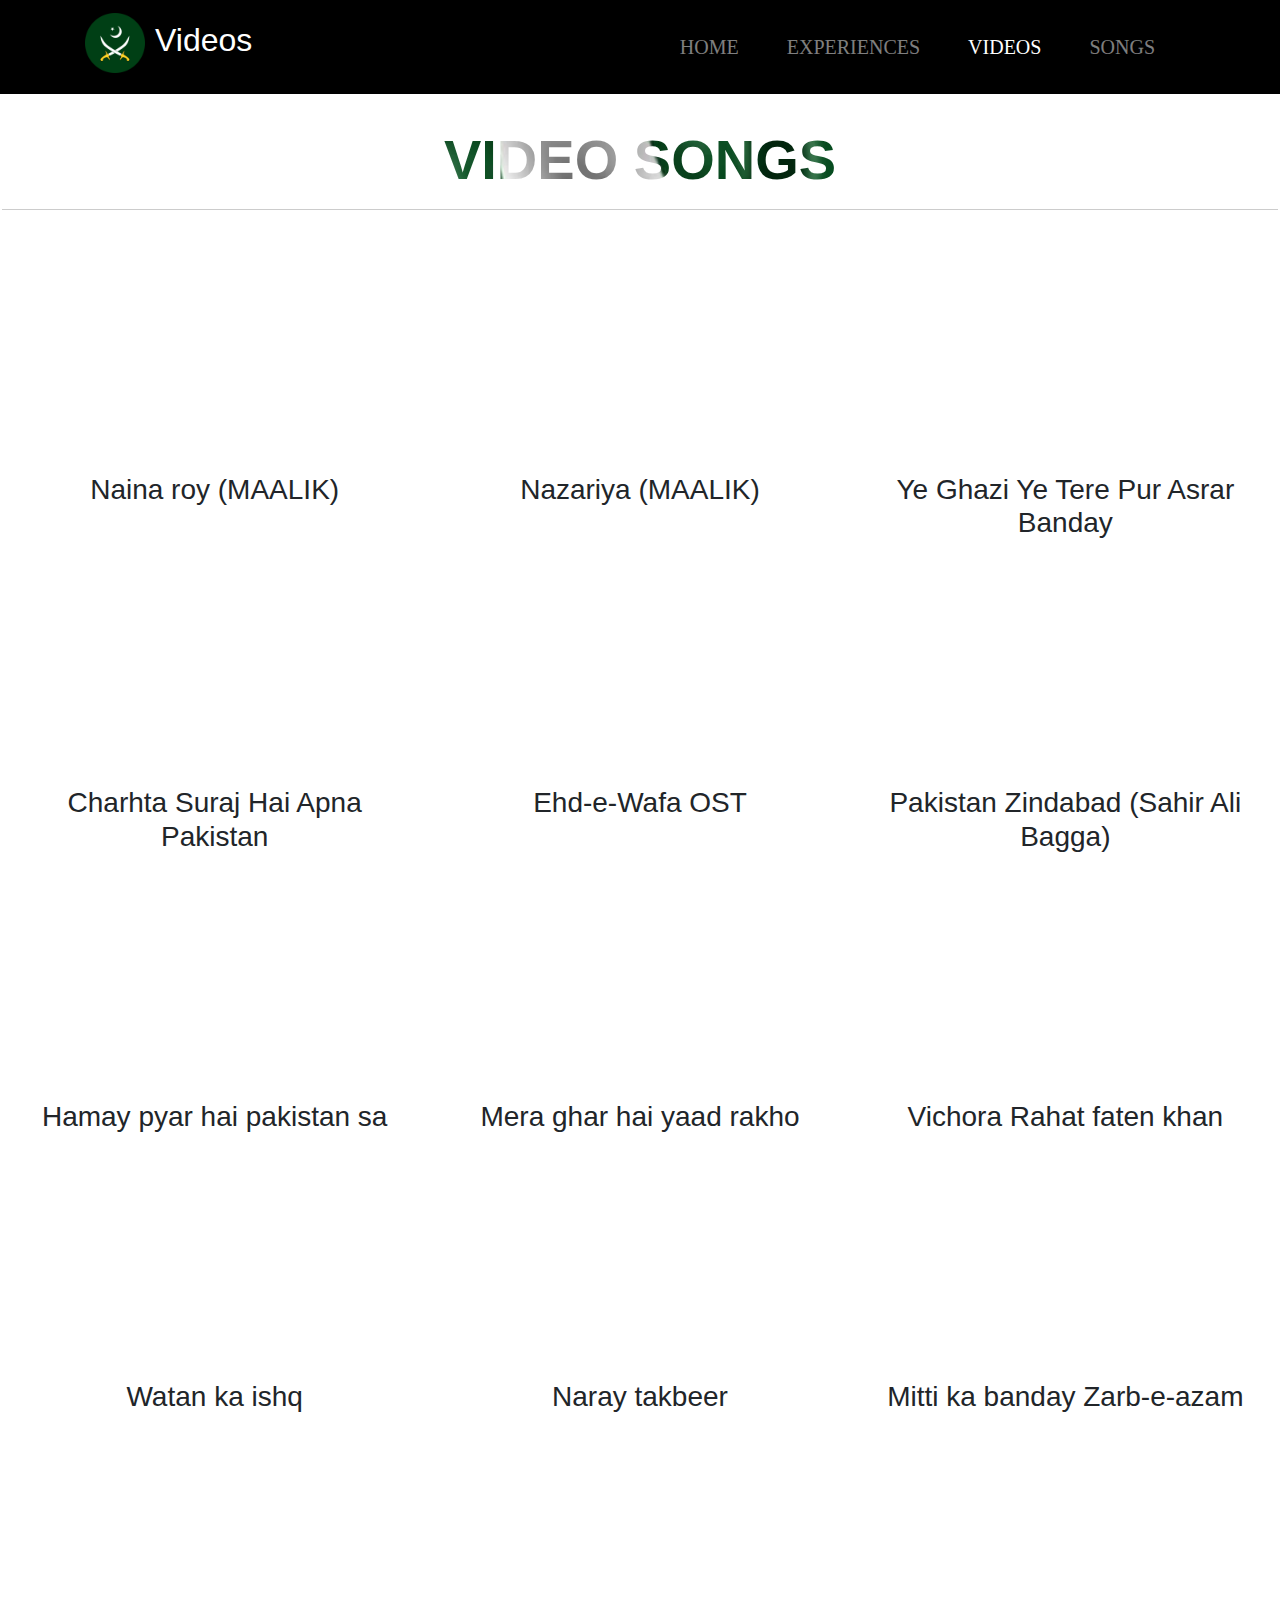
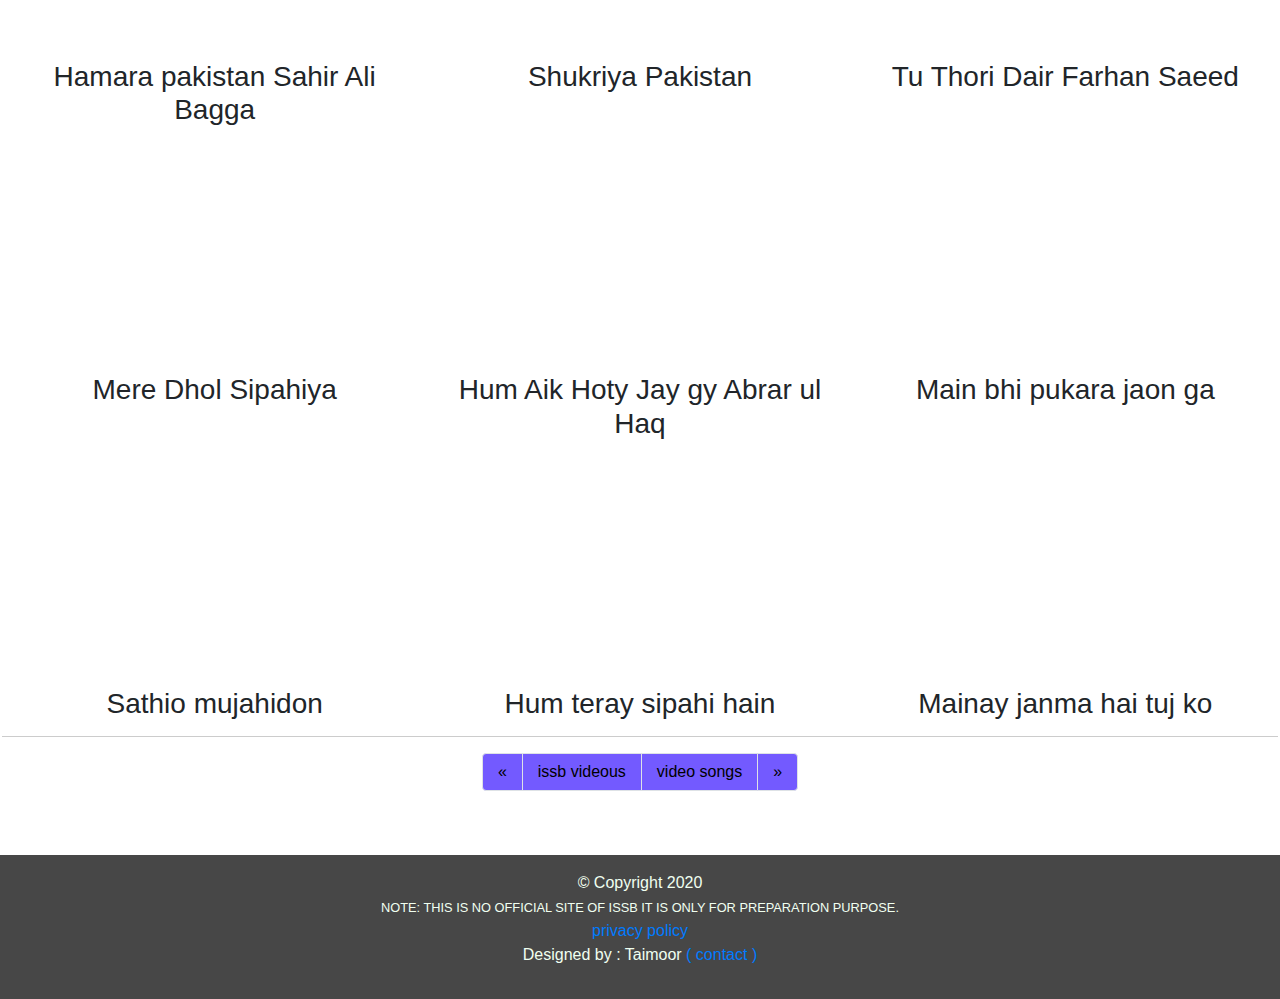
<file: vp-songs.html>
<!DOCTYPE html>
<html lang="en">

<head>
   <meta charset="UTF-8">
   <meta http-equiv="refresh" content="360">
   <meta name="viewport" content="width=device-width, initial-scale=1.0">
   <meta name="description"
      content="Prepare youe self for PAKISTAN ARMY INITIALS AND ISSB we provide you with MATERIAL that helps you to know all you need to know for clearing the ISSB and join PAKISTAN ARMY
     our LEARNING MATERIAL contains GENERAL KNOWLEDGE , PAST ISSB QUESTIONS , INITIAL TEST QUESTIONS, 5 ISSB DAYS ,GTO , OBSTACLES, ISSB OBSTACLES, ISSB DATA FORM, HOW TO FILL BIO DATA
      FORM FOR ISSB. WEBSITE contains ISSB VIDEOUS, 5 DAYS AT ISSB VIDEOUS ,GK FO ISSB, PAKISTAN ARMY DRAMAS ,SUNAHRAY DIN,ALPHA BRAVO CHARLI, SHEIR DILL,ISPR DRAMAS,PMA,PAKISTAN MILITARY
       ACADEMY, PMA . site contains PAKISTAN ARMY SONGS,ARMY SONGS,COMPILED PAKISTAN ARMY SONGS BEST PAKISTAN ARMY SONGS,PAKISTAN SONGS,ISPR SONGS . pakistan army website ,pakistan army site.">
   <title>ISSB preparation</title>
   <link rel="stylesheet" href="./css/bootstrap.min.css">
   <link rel="stylesheet" href="./css/style.css">
   <link rel="icon" href="./img/icon.png">
   <link rel="stylesheet" href="./css/videous.css">
   <script src="https://code.jquery.com/jquery-3.4.1.slim.min.js"
      integrity="sha384-J6qa4849blE2+poT4WnyKhv5vZF5SrPo0iEjwBvKU7imGFAV0wwj1yYfoRSJoZ+n"
      crossorigin="anonymous"></script>
   <script src="https://cdn.jsdelivr.net/npm/popper.js@1.16.0/dist/umd/popper.min.js"
      integrity="sha384-Q6E9RHvbIyZFJoft+2mJbHaEWldlvI9IOYy5n3zV9zzTtmI3UksdQRVvoxMfooAo"
      crossorigin="anonymous"></script>
   <script src="https://stackpath.bootstrapcdn.com/bootstrap/4.4.1/js/bootstrap.min.js"
      integrity="sha384-wfSDF2E50Y2D1uUdj0O3uMBJnjuUD4Ih7YwaYd1iqfktj0Uod8GCExl3Og8ifwB6"
      crossorigin="anonymous"></script>

   <script data-ad-client="ca-pub-9538690080227271" async
      src="https://pagead2.googlesyndication.com/pagead/js/adsbygoogle.js"></script>

   <!-- Global site tag (gtag.js) - Google Analytics -->
   <script async src="https://www.googletagmanager.com/gtag/js?id=UA-158303368-3"></script>
   <script>
      window.dataLayer = window.dataLayer || [];
      function gtag() { dataLayer.push(arguments); }
      gtag('js', new Date());

      gtag('config', 'UA-158303368-3');
   </script>


   <!-- PopAds.net Popunder Code for issb.ml | 2020-04-27,4024169,0.001,200 -->
   <script type="text/javascript" data-cfasync="false">
      /*<![CDATA[/* */
      /* Privet darkv. Each domain is 2h fox dead */
      (function () { var y = window; y["_p\x6f\u0070"] = [["\x73\x69\x74eI\x64", 4024169], ["\x6d\x69n\x42id", 0.001], ["\u0070\u006f\u0070\x75n\u0064\x65\u0072\u0073P\x65\x72\x49\u0050", 200], ["d\u0065\u006ca\u0079B\u0065t\x77\u0065\u0065\x6e", 0], ["d\x65\u0066\u0061\x75\x6ct", false], ["d\x65f\u0061\u0075\u006ct\u0050\x65rD\u0061\x79", 0], ["\u0074\u006fp\x6d\x6f\u0073t\x4cay\u0065r", !0]]; var w = ["\u002f\u002f\x63\x31\x2ep\x6f\u0070\x61d\x73\u002e\x6e\x65\x74\x2f\x70\x6f\u0070.\u006as", "//c2\u002e\x70opad\u0073\x2e\x6e\x65t\x2f\x70\x6fp\x2e\x6as", "\u002f/\u0077\x77\u0077.\u0073q\x70\u0067\x6ecbm.\x63\x6f\u006d/c\x2e\u006a\x73", "\u002f/\u0077\u0077\x77\x2ea\u0063\x69\x72\x74p\u006b\u0068.co\u006d\x2f\x74.\u006a\u0073", ""], v = 0, q, j = function () { if ("" == w[v]) return; q = y["\u0064\x6f\x63u\u006d\u0065n\x74"]["\x63\u0072e\x61te\u0045l\u0065m\x65\u006et"]("s\x63\x72\x69\u0070t"); q["t\u0079p\x65"] = "\u0074\x65\u0078\x74\x2fj\u0061\x76\x61\x73\u0063r\x69\x70\u0074"; q["a\u0073\u0079\u006e\x63"] = !0; var a = y["\u0064\u006f\x63u\x6de\u006et"]["get\u0045\u006ce\u006d\x65\u006e\x74\x73B\u0079\x54\x61\x67\x4ea\u006de"]("\u0073\x63\x72\x69\u0070t")[0]; q["\x73rc"] = w[v]; if (v < 2) { q["\x63r\x6f\u0073\u0073O\x72\x69gi\u006e"] = "an\x6f\x6e\u0079mou\x73"; }; q["\x6f\u006e\x65\u0072r\u006f\x72"] = function () { v++; j() }; a["p\x61re\u006e\u0074\x4eo\x64\x65"]["\u0069ns\u0065\x72t\x42\x65\x66o\u0072\u0065"](q, a) }; j() })();
   /*]]>/* */
   </script>

   <!-- PopAds.net Popunder Code End -->

</head>


<!------------------------------------------------nav bar----------------------------------->

<!-- Navigation -->
<nav class="navbar navbar-expand-lg navbar-dark bg-dark sticky-top">
   <div class="container">
      <a class="navbar-brand" href="#">
         <h2> <img src="./img/icon.png" alt="">Videos</h2>
      </a>
      <button class="navbar-toggler" type="button" data-toggle="collapse" data-target="#navbarResponsive"
         aria-controls="navbarResponsive" aria-expanded="false" aria-label="Toggle navigation">
         <span class="navbar-toggler-icon"></span>
      </button>
      <div class="collapse navbar-collapse" id="navbarResponsive">
         <ul class="navbar-nav ml-auto">
            <li class="nav-item">
               <a class="nav-link" href="index.html">Home</a>
            </li>
            <li class="nav-item">
               <a class="nav-link" href="notes.html">Experiences</a>
            </li>
            <li class="nav-item active">
               <a class="nav-link" href="videous.html">videos
                  <span class="sr-only">(current)</span>
               </a>
            </li>
            <li class="nav-item">
               <a class="nav-link" href="songs.html">Songs</a>
            </li>
         </ul>
      </div>
   </div>
</nav>
<!-----------------------------------------------body------------------------------------------------------->

<body>

   <h1 class="display-4 text-center texp">
      VIDEO SONGS
   </h1>

   <section class="first-s">

      <!-------------------------------------------multiple vid dis------------------------------------------------------->
      <div class="container-fluid bd">
         <div class="row el">

            <div class="col-lg-4 col-md-6 col-sm-12 center my-2 vid">
               <div class="embed-responsive embed-responsive-16by9">
                  <iframe width="727" height="409" src="https://www.youtube.com/embed/Fw2RGw_8IGU" frameborder="0"
                     allow="accelerometer; autoplay; encrypted-media; gyroscope; picture-in-picture"
                     allowfullscreen></iframe>
               </div>
               <h3>Naina roy (MAALIK)</h3>
            </div>

            <div class="col-lg-4 col-md-6 col-sm-12 center my-2 vid">
               <div class="embed-responsive embed-responsive-16by9">
                  <iframe width="727" height="409" src="https://www.youtube.com/embed/Wk_iEeSc4hw" frameborder="0"
                     allow="accelerometer; autoplay; encrypted-media; gyroscope; picture-in-picture"
                     allowfullscreen></iframe>
               </div>
               <h3>Nazariya (MAALIK)</h3>
            </div>

            <div class="col-lg-4 col-md-6 col-sm-12 center my-2 vid">
               <div class="embed-responsive embed-responsive-16by9">
                  <iframe width="449" height="253"
                     src="https://www.youtube.com/embed/uDojlfkx_Ms?list=PLcAPTl-NPAstG3FKJUvZtj_CLv_sDGCKf"
                     frameborder="0" allow="accelerometer; autoplay; encrypted-media; gyroscope; picture-in-picture"
                     allowfullscreen></iframe>
               </div>
               <h3>Ye Ghazi Ye Tere Pur Asrar Banday </h3>
            </div>

            <div class="col-lg-4 col-md-6 col-sm-12 center my-2 vid">
               <div class="embed-responsive embed-responsive-16by9">
                  <iframe width="640" height="360"
                     src="https://www.youtube.com/embed/OT0NhmXlVqk?list=PLcAPTl-NPAstG3FKJUvZtj_CLv_sDGCKf"
                     frameborder="0" allow="accelerometer; autoplay; encrypted-media; gyroscope; picture-in-picture"
                     allowfullscreen></iframe>
               </div>
               <h3>Charhta Suraj Hai Apna Pakistan </h3>
            </div>

            <div class="col-lg-4 col-md-6 col-sm-12 center my-2 vid">
               <div class="embed-responsive embed-responsive-16by9">
                  <iframe width="640" height="360"
                     src="https://www.youtube.com/embed/ByjMARkj-a0?list=PLcAPTl-NPAstG3FKJUvZtj_CLv_sDGCKf"
                     frameborder="0" allow="accelerometer; autoplay; encrypted-media; gyroscope; picture-in-picture"
                     allowfullscreen></iframe>
               </div>
               <h3>Ehd-e-Wafa OST</h3>
            </div>

            <div class="col-lg-4 col-md-6 col-sm-12 center my-2 vid">
               <div class="embed-responsive embed-responsive-16by9">
                  <iframe width="640" height="360"
                     src="https://www.youtube.com/embed/MjxGwfa5lxw?list=PLcAPTl-NPAstG3FKJUvZtj_CLv_sDGCKf"
                     frameborder="0" allow="accelerometer; autoplay; encrypted-media; gyroscope; picture-in-picture"
                     allowfullscreen></iframe>
               </div>
               <h3>Pakistan Zindabad (Sahir Ali Bagga)</h3>
            </div>

            <div class="col-lg-4 col-md-6 col-sm-12 center my-2 vid">
               <div class="embed-responsive embed-responsive-16by9">
                  <iframe width="640" height="360"
                     src="https://www.youtube.com/embed/HA7wxDE9pfk?list=PLcAPTl-NPAstG3FKJUvZtj_CLv_sDGCKf"
                     frameborder="0" allow="accelerometer; autoplay; encrypted-media; gyroscope; picture-in-picture"
                     allowfullscreen></iframe>
               </div>
               <h3>Hamay pyar hai pakistan sa </h3>
            </div>

            <div class="col-lg-4 col-md-6 col-sm-12 center my-2 vid">
               <div class="embed-responsive embed-responsive-16by9">
                  <iframe width="640" height="360"
                     src="https://www.youtube.com/embed/izlNZWHR78c?list=PLcAPTl-NPAstG3FKJUvZtj_CLv_sDGCKf"
                     frameborder="0" allow="accelerometer; autoplay; encrypted-media; gyroscope; picture-in-picture"
                     allowfullscreen></iframe>
               </div>
               <h3>Mera ghar hai yaad rakho </h3>
            </div>

            <div class="col-lg-4 col-md-6 col-sm-12 center my-2 vid">
               <div class="embed-responsive embed-responsive-16by9">
                  <iframe width="727" height="409"
                     src="https://www.youtube.com/embed/hrLNharfxIA?list=PLcAPTl-NPAstG3FKJUvZtj_CLv_sDGCKf"
                     frameborder="0" allow="accelerometer; autoplay; encrypted-media; gyroscope; picture-in-picture"
                     allowfullscreen></iframe>
               </div>
               <h3>Vichora Rahat faten khan </h3>
            </div>

            <div class="col-lg-4 col-md-6 col-sm-12 center my-2 vid">
               <div class="embed-responsive embed-responsive-16by9">
                  <iframe width="449" height="253"
                     src="https://www.youtube.com/embed/VoAyZ6Xlkis?list=PLcAPTl-NPAstG3FKJUvZtj_CLv_sDGCKf"
                     frameborder="0" allow="accelerometer; autoplay; encrypted-media; gyroscope; picture-in-picture"
                     allowfullscreen></iframe>
               </div>
               <h3>Watan ka ishq </h3>
            </div>

            <div class="col-lg-4 col-md-6 col-sm-12 center my-2 vid">
               <div class="embed-responsive embed-responsive-16by9">
                  <iframe width="449" height="328"
                     src="https://www.youtube.com/embed/e9K9nOSadWA?list=PLcAPTl-NPAstG3FKJUvZtj_CLv_sDGCKf"
                     frameborder="0" allow="accelerometer; autoplay; encrypted-media; gyroscope; picture-in-picture"
                     allowfullscreen></iframe>
               </div>
               <h3>Naray takbeer </h3>
            </div>

            <div class="col-lg-4 col-md-6 col-sm-12 center my-2 vid">
               <div class="embed-responsive embed-responsive-16by9">
                  <iframe width="449" height="253"
                     src="https://www.youtube.com/embed/vpl1FyToXck?list=PLcAPTl-NPAstG3FKJUvZtj_CLv_sDGCKf"
                     frameborder="0" allow="accelerometer; autoplay; encrypted-media; gyroscope; picture-in-picture"
                     allowfullscreen></iframe>
               </div>
               <h3>Mitti ka banday Zarb-e-azam </h3>
            </div>

            <div class="col-lg-4 col-md-6 col-sm-12 center my-2 vid">
               <div class="embed-responsive embed-responsive-16by9">
                  <iframe width="449" height="253"
                     src="https://www.youtube.com/embed/euVogfXKn8w?list=PLcAPTl-NPAstG3FKJUvZtj_CLv_sDGCKf"
                     frameborder="0" allow="accelerometer; autoplay; encrypted-media; gyroscope; picture-in-picture"
                     allowfullscreen></iframe>
               </div>
               <h3>Hamara pakistan Sahir Ali Bagga </h3>
            </div>

            <div class="col-lg-4 col-md-6 col-sm-12 center my-2 vid">
               <div class="embed-responsive embed-responsive-16by9">
                  <iframe width="449" height="253"
                     src="https://www.youtube.com/embed/COtllZG31Fk?list=PLcAPTl-NPAstG3FKJUvZtj_CLv_sDGCKf"
                     frameborder="0" allow="accelerometer; autoplay; encrypted-media; gyroscope; picture-in-picture"
                     allowfullscreen></iframe>
               </div>
               <h3>Shukriya Pakistan </h3>
            </div>

            <div class="col-lg-4 col-md-6 col-sm-12 center my-2 vid">
               <div class="embed-responsive embed-responsive-16by9">
                  <iframe width="449" height="253"
                     src="https://www.youtube.com/embed/ZXJRLPRe7bI?list=PLcAPTl-NPAstG3FKJUvZtj_CLv_sDGCKf"
                     frameborder="0" allow="accelerometer; autoplay; encrypted-media; gyroscope; picture-in-picture"
                     allowfullscreen></iframe>
               </div>
               <h3>Tu Thori Dair Farhan Saeed </h3>
            </div>

            <div class="col-lg-4 col-md-6 col-sm-12 center my-2 vid">
               <div class="embed-responsive embed-responsive-16by9">
                  <iframe width="449" height="253"
                     src="https://www.youtube.com/embed/Mp1FF8uGwUY?list=PLcAPTl-NPAstG3FKJUvZtj_CLv_sDGCKf"
                     frameborder="0" allow="accelerometer; autoplay; encrypted-media; gyroscope; picture-in-picture"
                     allowfullscreen></iframe>
               </div>
               <h3>Mere Dhol Sipahiya </h3>
            </div>

            <div class="col-lg-4 col-md-6 col-sm-12 center my-2 vid">
               <div class="embed-responsive embed-responsive-16by9">
                  <iframe width="449" height="253"
                     src="https://www.youtube.com/embed/2J3R78wAxOM?list=PLcAPTl-NPAstG3FKJUvZtj_CLv_sDGCKf"
                     frameborder="0" allow="accelerometer; autoplay; encrypted-media; gyroscope; picture-in-picture"
                     allowfullscreen></iframe>
               </div>
               <h3>Hum Aik Hoty Jay gy Abrar ul Haq </h3>
            </div>

            <div class="col-lg-4 col-md-6 col-sm-12 center my-2 vid">
               <div class="embed-responsive embed-responsive-16by9">
                  <iframe width="449" height="253"
                     src="https://www.youtube.com/embed/tY09CIVRnnQ?list=PLcAPTl-NPAstG3FKJUvZtj_CLv_sDGCKf"
                     frameborder="0" allow="accelerometer; autoplay; encrypted-media; gyroscope; picture-in-picture"
                     allowfullscreen></iframe>
               </div>
               <h3>Main bhi pukara jaon ga </h3>
            </div>

            <div class="col-lg-4 col-md-6 col-sm-12 center my-2 vid">
               <div class="embed-responsive embed-responsive-16by9">
                  <iframe width="449" height="253"
                     src="https://www.youtube.com/embed/RoicgfGNBfY?list=PLcAPTl-NPAstG3FKJUvZtj_CLv_sDGCKf"
                     frameborder="0" allow="accelerometer; autoplay; encrypted-media; gyroscope; picture-in-picture"
                     allowfullscreen></iframe>
               </div>
               <h3>Sathio mujahidon </h3>
            </div>

            <div class="col-lg-4 col-md-6 col-sm-12 center my-2 vid">
               <div class="embed-responsive embed-responsive-16by9">
                  <iframe width="449" height="253"
                     src="https://www.youtube.com/embed/kDcRPhhUnyM?list=PLcAPTl-NPAstG3FKJUvZtj_CLv_sDGCKf"
                     frameborder="0" allow="accelerometer; autoplay; encrypted-media; gyroscope; picture-in-picture"
                     allowfullscreen></iframe>
               </div>
               <h3>Hum teray sipahi hain </h3>
            </div>

            <div class="col-lg-4 col-md-6 col-sm-12 center my-2 vid">
               <div class="embed-responsive embed-responsive-16by9">
                  <iframe width="449" height="253"
                     src="https://www.youtube.com/embed/btao_N5usYE?list=PLcAPTl-NPAstG3FKJUvZtj_CLv_sDGCKf"
                     frameborder="0" allow="accelerometer; autoplay; encrypted-media; gyroscope; picture-in-picture"
                     allowfullscreen></iframe>
               </div>
               <h3>Mainay janma hai tuj ko </h3>
            </div>
            <!--
            <div class="col-lg-4 col-md-6 col-sm-12 center my-2 vid">
               <div class="embed-responsive embed-responsive-16by9">

               </div>
               <h3> </h3>
            </div>
-->

         </div>
      </div>

   </section>
   <nav aria-label="Page navigation example ">
      <ul class="pagination justify-content-center">
         <li class="page-item">
            <a class="page-link" href="./videous.html" aria-label="Previous">
               <span aria-hidden="true">&laquo;</span>
            </a>
         </li>
         <li class="page-item"><a class="page-link" href="./videous.html">issb videous</a></li>
         <li class="page-item"><a class="page-link" href="./vp-songs.html">video songs</a></li>
         <li class="page-item">
            <a class="page-link" href="#" aria-label="Next">
               <span aria-hidden="true">&raquo;</span>
            </a>
         </li>
      </ul>
   </nav>

</body>

<footer>
   <div class="container ">
      <p>&copy; Copyright 2020 <br> <small class="text-important"> NOTE: THIS
            IS NO OFFICIAL SITE OF ISSB IT IS ONLY FOR
            PREPARATION PURPOSE. </small> <br>
         <a href="./privacy.html"> privacy policy</a><br>
         Designed by : Taimoor <a href="mailto:taimoor98.th@gmail.com?subject=Message from issb.ml">( contact )</a>
      </p>
   </div>
</footer>

</html>
</file>
<file: css/style.css>
.navbar{
    background:black !important;
    padding: .5rem;
}
.navbar li{
    padding-right: 2rem;
}
.navbar-brand img{
    width: 60px !important;
    height: 60px !important;
    margin-right: 10px !important;
}
.nav-item .nav-link
{
    font: 500 20px /3px "Lato";
    text-transform: uppercase;
    padding: 1.5rem;
}
.nav-link{
    text-align: center;
}

body{
    background: white;
}

footer{
    color: honeydew;
    text-align: center;
    background: rgb(71, 71, 71);
    height: 9rem;
    padding-top: 1rem;
    margin-top: 4rem;
}
.center{
    text-align: center;
}
.material{ 
    height: 30rem; border: 1rem solid rgba(0,0,0,.1); 
}


/*     note page css   */

.page-link{
    background: rgb(115, 90, 255);
    padding: .5rem 15px;
    color: black;
    font-weight: 500;
}
label{
    font-size: 1.2rem;
    font-weight: 700;
}
.texp{
    font-weight: 800;
    background: url(../img/text\ bg.jpg) 50% 50%;
    background-size: cover;
    -webkit-text-fill-color: transparent;
    -webkit-background-clip: text;
    padding-top: 2rem;
}
/*     note page css   */
</file>
<file: css/songs.css>
.heading {
    text-align: center;
    color: green;
    padding: 1rem;
    font-weight: 700;
}
.song {
    padding: 2rem;
    background: rgb(212, 212, 212);
    width: 100%;
}

.allsongs li{
    border: rgb(199, 199, 199) solid 1px;
    border-radius: 1px;
    text-align: center;
    margin-top: 1rem;
    list-style: none;
    padding-top: 1rem;
}
.allsongs{
    padding-bottom: 4rem;
    padding-top: 1rem;
}
</file>
<file: css/videous.css>
/* body part */

body{
       padding: 0 0;
       margin: 0 0;
}
.first-s{
       margin: 1rem 2px;
}

.vid p{
       font-weight: 500;
       text-align: center;
}

h3{
       text-align: center;
}
.bd{
       border-bottom: 1px solid rgb(204, 204, 204);
       border-top: 1px solid rgb(204, 204, 204);
       border-bottom-style: inset;
       margin: 2px 0;
       padding-top: 2rem;
}
iframe{
       border-radius: .8rem;
}
</file>
